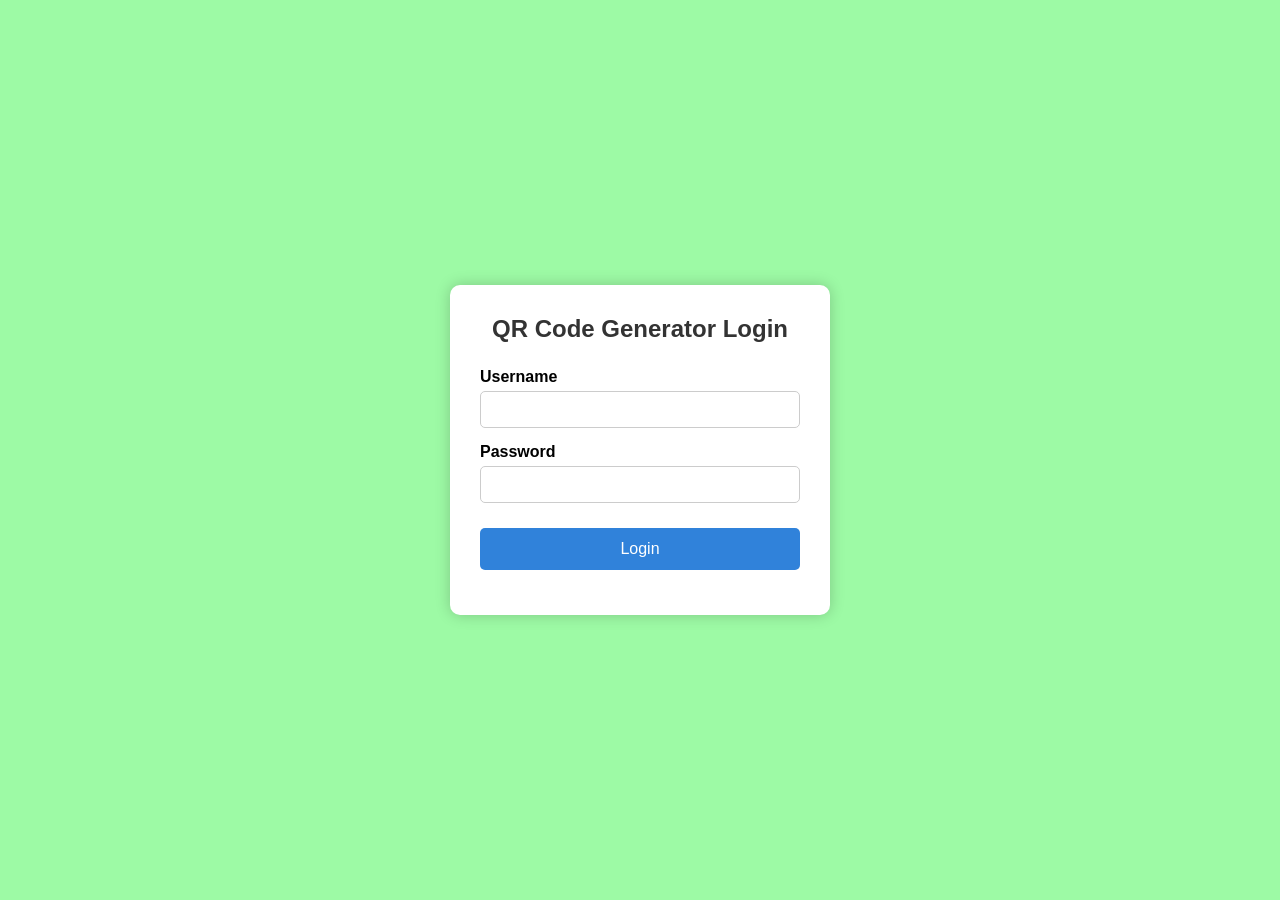
<file: admin.html>
<!DOCTYPE html>
<html lang="en">
<head>
<meta charset="UTF-8">
<meta name="viewport" content="width=device-width, initial-scale=1.0">

<title>
DAPO QR Generator | Administrator Panel 
</title>

<link rel="stylesheet" href="global.css">
<link rel="stylesheet" href="admin.css">
<link rel="stylesheet"
href="https://cdnjs.cloudflare.com/ajax/libs/font-awesome/6.5.2/css/all.min.css">

</head>

<body>

<script>

if(sessionStorage.getItem("loggedIn") !== "true"){
        
    window.location.href="login.html";
        
        }
        
</script>

<div class="mobile-header">

    <button class="menu-toggle" onclick="toggleSidebar()">
        <i class="fa-solid fa-bars"></i>
    </button>

    <h2>DAPO QR Generator</h2>

</div>



<!-- Sidebar -->
<div class="sidebar" id="sidebar">

    <div class="logo">
        <h2>DAPO</h2>
        <p>QR Generator</p>
    </div>
    <ul>

    <li>
        <a href="admin.html" class="active">
        <i class="fa fa-house"></i>
        Admin Home
        </a>
    </li>

    <li>
        <a href="statistics.html">
        <i class="fa fa-chart-line"></i>
        Dashboard
        </a>
    </li>
        
    <li>
        <a href="create-admin.html">
        <i class="fa fa-user-plus"></i>
        Create Admin
        </a>
    </li>

    <li>
        <a href="manage-admin.html">
        <i class="fa fa-users"></i>
        Manage Admins
        </a>
        </li>
        
    <li>
        <a href="change-password.html">
        <i class="fa fa-key"></i>
        Change Password
        </a>
    </li>
        
    <li>
        <a href="forgot-password.html">
        <i class="fa fa-lock"></i>
        Forgot Password
        </a>
    </li>
        
        <li>
        <a href="login-history.html">
        <i class="fa fa-clock"></i>
        Login History
        </a>
        </li>
        
        <li>
        <a href="system-settings.html">
        <i class="fa fa-gear"></i>
        System Settings
        </a>
        </li>
        
        <li>
        <a href="chatbot.html">
        <i class="fa fa-robot"></i>
        AI Chatbot
        </a>
        </li>
        
        <li>
        <a href="records.html">
        <i class="fa fa-table"></i>
        QR Records
        </a>
        </li>
        
        <li>
        <a href="index.html">
        <i class="fa fa-qrcode"></i>
        QR Generator
        </a>
        </li>
        
        <li>

        <a href="#" onclick="logout()">
        <i class="fa fa-right-from-bracket"></i>
        Logout
            
        </a>
            
        </li>

        </ul>

</div>

<!-- Main Content -->
<div class="main">


<div class="topbar">

    <h3>Administrator Dashboard</h3>
    <p>Logged in as <strong>Administrator</strong></p>
        
</div>
<h1>⚙ Administrator Settings</h1>
<div class="welcome-card">

    <h2>Welcome Administrator 👋</h2>
    
    <p>
    Manage QR records, administrator accounts,
    system settings, login history,
    and monitor statistics from one place.
    </p>
    
    </div>
<p class="subtitle">
    Welcome to the DAPO Administration Panel. 
    Use the shortcuts below to manage administrator accounts, 
    view statistics, monitor login history, configure system settings, 
    and access the AI Assistant.
</p>

<!-- Dashboard -->
<h2 style="text-align:center; margin-bottom:20px;">
    Quick Access
</h2>
<div class="dashboard">

    <a href="statistics.html" class="card">
    <i class="fa-solid fa-chart-line"></i>
    <h2>Dashboard</h2>
    <p>View system statistics and reports.</p>
    </a>
    
    <a href="scan-records.html" class="card">
    <i class="fa-solid fa-camera"></i>
    <h2>Scanned QR Records</h2>
    <p>View all scanned QR codes.</p>
    </a>
    
    <a href="create-admin.html" class="card">
    <i class="fa-solid fa-user-plus"></i>
    <h2>Create Admin</h2>
    <p>Add new administrator accounts.</p>
    </a>
    
    <a href="manage-admin.html" class="card">
    <i class="fa-solid fa-users"></i>
    <h2>Manage Admins</h2>
    <p>Edit or remove administrator accounts.</p>
    </a>
    
    <a href="change-password.html" class="card">
    <i class="fa-solid fa-key"></i>
    <h2>Change Password</h2>
    <p>Update your administrator password.</p>
    </a>
    
    <a href="forgot-password.html" class="card">
    <i class="fa-solid fa-lock"></i>
    <h2>Forgot Password</h2>
    <p>Recover your administrator account.</p>
    </a>
    
    <a href="login-history.html" class="card">
    <i class="fa-solid fa-clock"></i>
    <h2>Login History</h2>
    <p>View login records.</p>
    </a>
    
    <a href="system-settings.html" class="card">

        <i class="fa-solid fa-gear"></i>
        <h2>System Settings</h2>
        <p>View system details.</p>
        
    </a>
        
    <a href="chatbot.html" class="card">
        
        <i class="fa-solid fa-robot"></i>
        <h2>AI Chatbot</h2>
        <p>Ask questions and get assistance.</p>
        
    </a>
    
    </div>

</div>


<!-- Profile -->




<!-- Floating AI Chat -->

<a href="chatbot.html" class="chat-button">
    <i class="fa-solid fa-robot"></i>
</a>

 <!-- end of .main -->
<footer class="footer">
    © 2026 DAPO QR Generator System | Administrator Panel
</footer>


<script>
    function logout(){
    
        if(confirm("Are you sure you want to logout?")){
    
            sessionStorage.removeItem("loggedIn");
            window.location.href="login.html";
    
        }
    
    }
    </script>

<script>

function toggleSidebar(){

const sidebar = document.getElementById("sidebar");

sidebar.classList.toggle("show");

if(sidebar.classList.contains("show")){
    document.body.style.overflow = "hidden";
}else{
    document.body.style.overflow = "";
}

}
</script>
<script>

document.querySelectorAll(".sidebar a").forEach(link=>{

link.addEventListener("click",()=>{

    if(window.innerWidth <= 768){

        document.getElementById("sidebar").classList.remove("show");
        document.body.style.overflow = "";

    }

});

});
    
    </script>

<script>
    document.addEventListener("click", function(e){
    
        const sidebar = document.getElementById("sidebar");
        const button = document.querySelector(".menu-toggle");
    
        if(
            window.innerWidth <= 768 &&
            sidebar.classList.contains("show") &&
            !sidebar.contains(e.target) &&
            !button.contains(e.target)
        ){
            sidebar.classList.remove("show");
            document.body.style.overflow = "";
        }
    
    });
    </script>
</body>
</html>
</file>
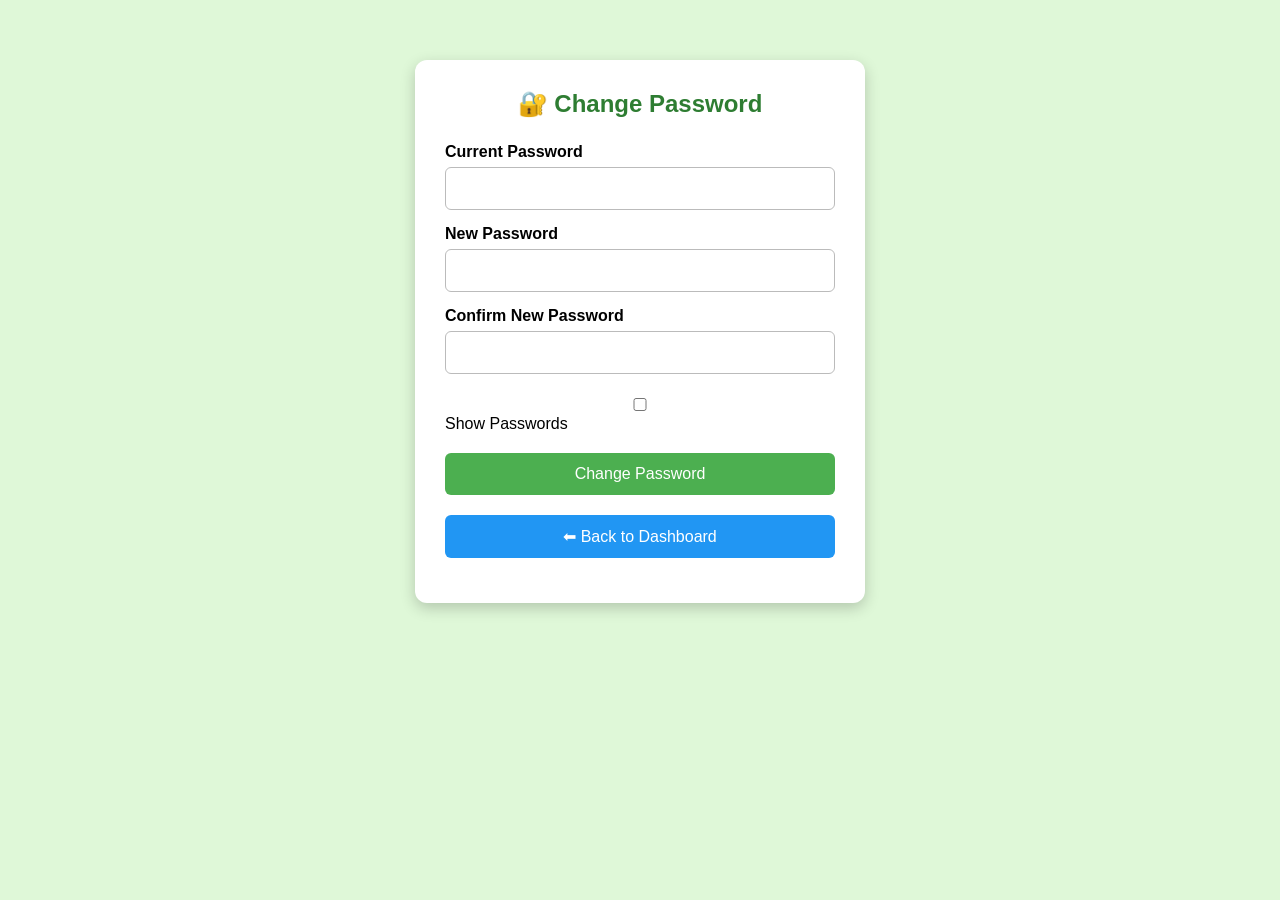
<file: change-password.html>
<!DOCTYPE html>
<html lang="en">
<head>
<meta charset="UTF-8">
<meta name="viewport" content="width=device-width, initial-scale=1.0">

<title>Change Password | DAPO</title>

<style>

*{
    margin:0;
    padding:0;
    box-sizing:border-box;
    font-family:Arial, Helvetica, sans-serif;
}

body{
    background:#dff8d8;
}

.container{
    width:450px;
    margin:60px auto;
    background:white;
    padding:30px;
    border-radius:12px;
    box-shadow:0 5px 15px rgba(0,0,0,.2);
}

h2{
    text-align:center;
    color:#2e7d32;
    margin-bottom:25px;
}

label{
    display:block;
    margin-top:15px;
    font-weight:bold;
}

input{
    width:100%;
    padding:12px;
    margin-top:6px;
    border:1px solid #bbb;
    border-radius:6px;
    font-size:15px;
}

button{
    width:100%;
    margin-top:20px;
    padding:12px;
    border:none;
    border-radius:6px;
    font-size:16px;
    cursor:pointer;
}

.save-btn{
    background:#4CAF50;
    color:white;
}

.save-btn:hover{
    background:#388E3C;
}

.back-btn{
    background:#2196F3;
    color:white;
}

.back-btn:hover{
    background:#1976D2;
}

.message{
    margin-top:15px;
    text-align:center;
    font-weight:bold;
}

.success{
    color:green;
}

.error{
    color:red;
}

.password-strength{
    margin-top:8px;
    font-size:14px;
    font-weight:bold;
}

</style>

</head>

<body>

<div class="container">

<h2>🔐 Change Password</h2>

<label>Current Password</label>
<input type="password" id="currentPassword">

<label>New Password</label>
<input type="password"
id="newPassword"
onkeyup="checkStrength()">

<div id="strength"
class="password-strength"></div>

<label>Confirm New Password</label>
<input type="password" id="confirmPassword">

<br><br>

<input
type="checkbox"
onclick="togglePassword()">

Show Passwords

<button
class="save-btn"
onclick="changePassword()">

Change Password

</button>

<button
class="back-btn"
onclick="window.location.href='admin.html'">

⬅ Back to Dashboard

</button>

<div id="message"
class="message"></div>

</div>

<script>

// Default password if none exists
if(localStorage.getItem("adminPassword")==null){

    localStorage.setItem("adminPassword","admin123");

}

function changePassword(){

let current=document.getElementById("currentPassword").value;

let newPass=document.getElementById("newPassword").value;

let confirm=document.getElementById("confirmPassword").value;

let savedPassword=localStorage.getItem("adminPassword");

let msg=document.getElementById("message");

msg.innerHTML="";
msg.className="message";

if(current!==savedPassword){

    msg.innerHTML="❌ Current password is incorrect.";
    msg.classList.add("error");
    return;

}

if(newPass.length<6){

    msg.innerHTML="❌ Password must be at least 6 characters.";
    msg.classList.add("error");
    return;

}

if(newPass!==confirm){

    msg.innerHTML="❌ Passwords do not match.";
    msg.classList.add("error");
    return;

}

localStorage.setItem("adminPassword",newPass);

msg.innerHTML="✅ Password changed successfully!";
msg.classList.add("success");

document.getElementById("currentPassword").value="";
document.getElementById("newPassword").value="";
document.getElementById("confirmPassword").value="";
document.getElementById("strength").innerHTML="";

}

function togglePassword(){

let fields=document.querySelectorAll("input[type=password], input[type=text]");

let current=document.getElementById("currentPassword");
let newPass=document.getElementById("newPassword");
let confirm=document.getElementById("confirmPassword");

if(current.type==="password"){

current.type="text";
newPass.type="text";
confirm.type="text";

}else{

current.type="password";
newPass.type="password";
confirm.type="password";

}

}

function checkStrength(){

let password=document.getElementById("newPassword").value;

let strength=document.getElementById("strength");

if(password.length==0){

strength.innerHTML="";
return;

}

if(password.length<6){

strength.innerHTML="🔴 Weak Password";

strength.style.color="red";

}
else if(password.length<10){

strength.innerHTML="🟡 Medium Password";

strength.style.color="orange";

}
else{

strength.innerHTML="🟢 Strong Password";

strength.style.color="green";

}

}
<center>

<button onclick="window.location.href='admin.html'">
⬅ Back to Admin Dashboard
</button>

</center>
</script>

</body>
</html>
</file>
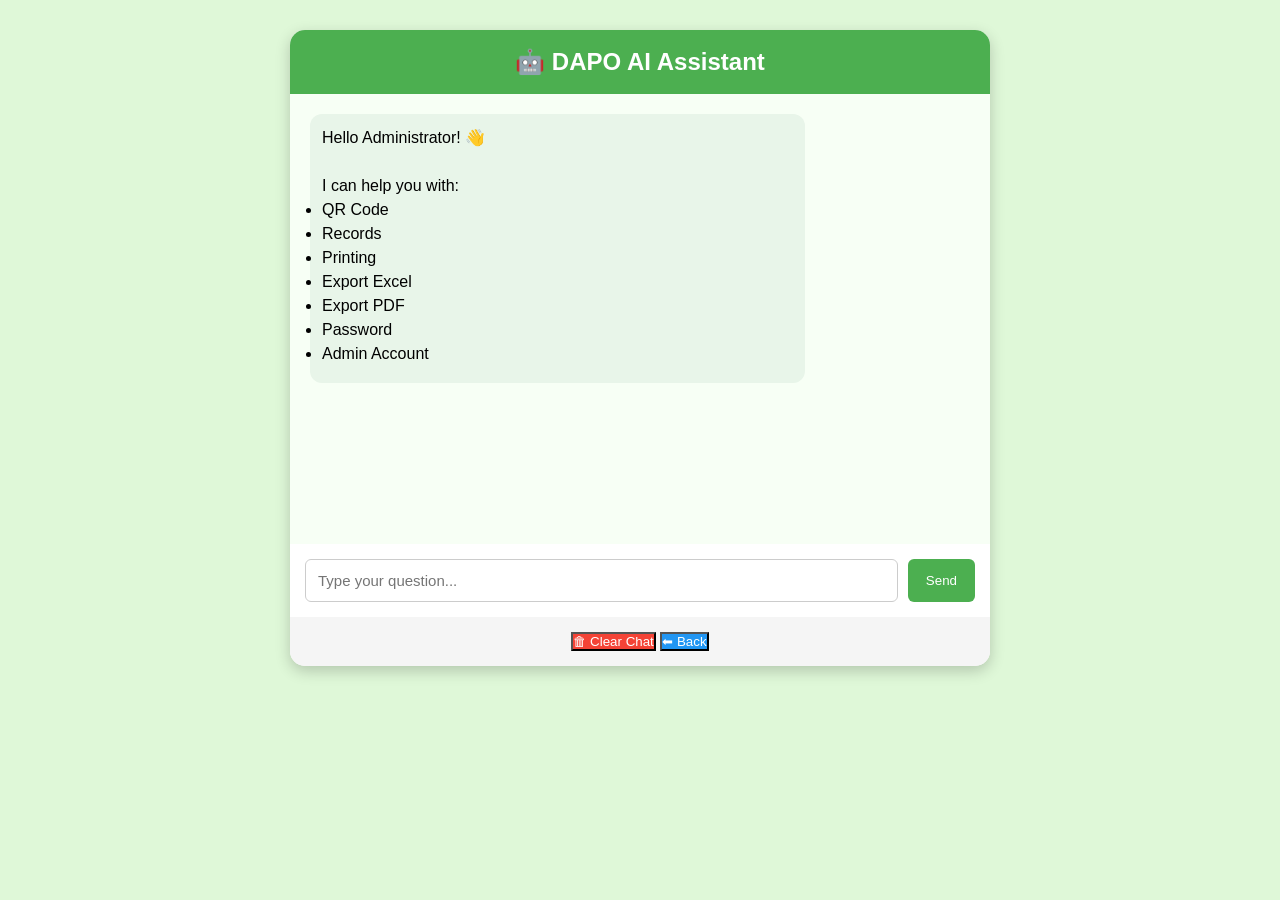
<file: chatbot.html>
<!DOCTYPE html>
<html lang="en">
<head>
<meta charset="UTF-8">
<meta name="viewport" content="width=device-width, initial-scale=1.0">

<title>DAPO AI Chatbot</title>

<style>

*{
    margin:0;
    padding:0;
    box-sizing:border-box;
    font-family:Arial, Helvetica, sans-serif;
}

body{
    background:#dff8d8;
}

.container{
    width:700px;
    margin:30px auto;
    background:white;
    border-radius:15px;
    box-shadow:0 5px 15px rgba(0,0,0,.2);
    overflow:hidden;
}

.header{
    background:#4CAF50;
    color:white;
    text-align:center;
    padding:18px;
    font-size:24px;
    font-weight:bold;
}

.chat-area{
    height:450px;
    overflow-y:auto;
    padding:20px;
    background:#f7fff5;
}

.bot,
.user{

    max-width:75%;
    padding:12px;
    border-radius:12px;
    margin-bottom:15px;
    line-height:1.5;

}

.bot{
    background:#e8f5e9;
}

.user{
    background:#4CAF50;
    color:white;
    margin-left:auto;
}

.time{
    font-size:11px;
    margin-top:5px;
    opacity:.7;
}

.footer{
    display:flex;
    padding:15px;
    background:#ffffff;
}

.footer input{
    flex:1;
    padding:12px;
    border:1px solid #ccc;
    border-radius:6px;
    font-size:15px;
}

.footer button{
    margin-left:10px;
    padding:12px 18px;
    border:none;
    border-radius:6px;
    cursor:pointer;
}

.send{
    background:#4CAF50;
    color:white;
}

.send:hover{
    background:#388E3C;
}

.clear{
    background:#f44336;
    color:white;
}

.clear:hover{
    background:#d32f2f;
}

.back{
    background:#2196F3;
    color:white;
}

.back:hover{
    background:#1565C0;
}

.buttons{
    text-align:center;
    padding:15px;
    background:#f5f5f5;
}

</style>

</head>

<body>

<div class="container">

<div class="header">

🤖 DAPO AI Assistant

</div>

<div class="chat-area" id="chatArea">

<div class="bot">

Hello Administrator! 👋<br><br>

I can help you with:

<ul>
<li>QR Code</li>
<li>Records</li>
<li>Printing</li>
<li>Export Excel</li>
<li>Export PDF</li>
<li>Password</li>
<li>Admin Account</li>
</ul>

<div class="time" id="welcomeTime"></div>

</div>

</div>

<div class="footer">

<input
type="text"
id="userInput"
placeholder="Type your question..."
onkeypress="if(event.key==='Enter')sendMessage()">

<button class="send"
onclick="sendMessage()">

Send

</button>

</div>

<div class="buttons">

<button class="clear"
onclick="clearChat()">

🗑 Clear Chat

</button>

<button class="back"
onclick="window.location.href='admin.html'">

⬅ Back

</button>

</div>

</div>

<script>

document.getElementById("welcomeTime").innerHTML=
new Date().toLocaleTimeString();

function sendMessage(){

let input=document.getElementById("userInput");

let message=input.value.trim();

if(message=="") return;

let chat=document.getElementById("chatArea");

chat.innerHTML+=`
<div class="user">
${message}
<div class="time">${new Date().toLocaleTimeString()}</div>
</div>
`;

let reply="";

let text=message.toLowerCase();

if(text.includes("qr")){

reply="To generate a QR Code, fill in the form and click Generate QR Code.";

}

else if(text.includes("record")){

reply="You can view all QR records from the Records page.";

}

else if(text.includes("delete")){

reply="Click the Delete button beside a record or use Clear All Records.";

}

else if(text.includes("excel")){

reply="Use the Export Excel button on the Records page.";

}

else if(text.includes("pdf")){

reply="Use the Export PDF button on the Records page.";

}

else if(text.includes("print")){

reply="Use the Print button to print the QR records.";

}

else if(text.includes("password")){

reply="Go to Change Password in the Admin Settings.";

}

else if(text.includes("admin")){

reply="Create or manage administrators through the Admin Settings.";

}

else if(text.includes("hello") || text.includes("hi")){

reply="Hello Admin! 😊 How can I help you today?";

}

else{

reply="Sorry, I don't understand your question. Please try asking about QR Codes, Records, Passwords, Printing, Excel, or PDF.";

}

setTimeout(function(){

chat.innerHTML+=`
<div class="bot">
${reply}
<div class="time">${new Date().toLocaleTimeString()}</div>
</div>
`;

chat.scrollTop=chat.scrollHeight;

},500);

input.value="";

chat.scrollTop=chat.scrollHeight;

}

function clearChat(){

if(confirm("Clear the conversation?")){

document.getElementById("chatArea").innerHTML="";

}
<center>

<button onclick="window.location.href='admin.html'">
⬅ Back to Admin Dashboard
</button>

</center>
}

</script>

</body>
</html>
</file>
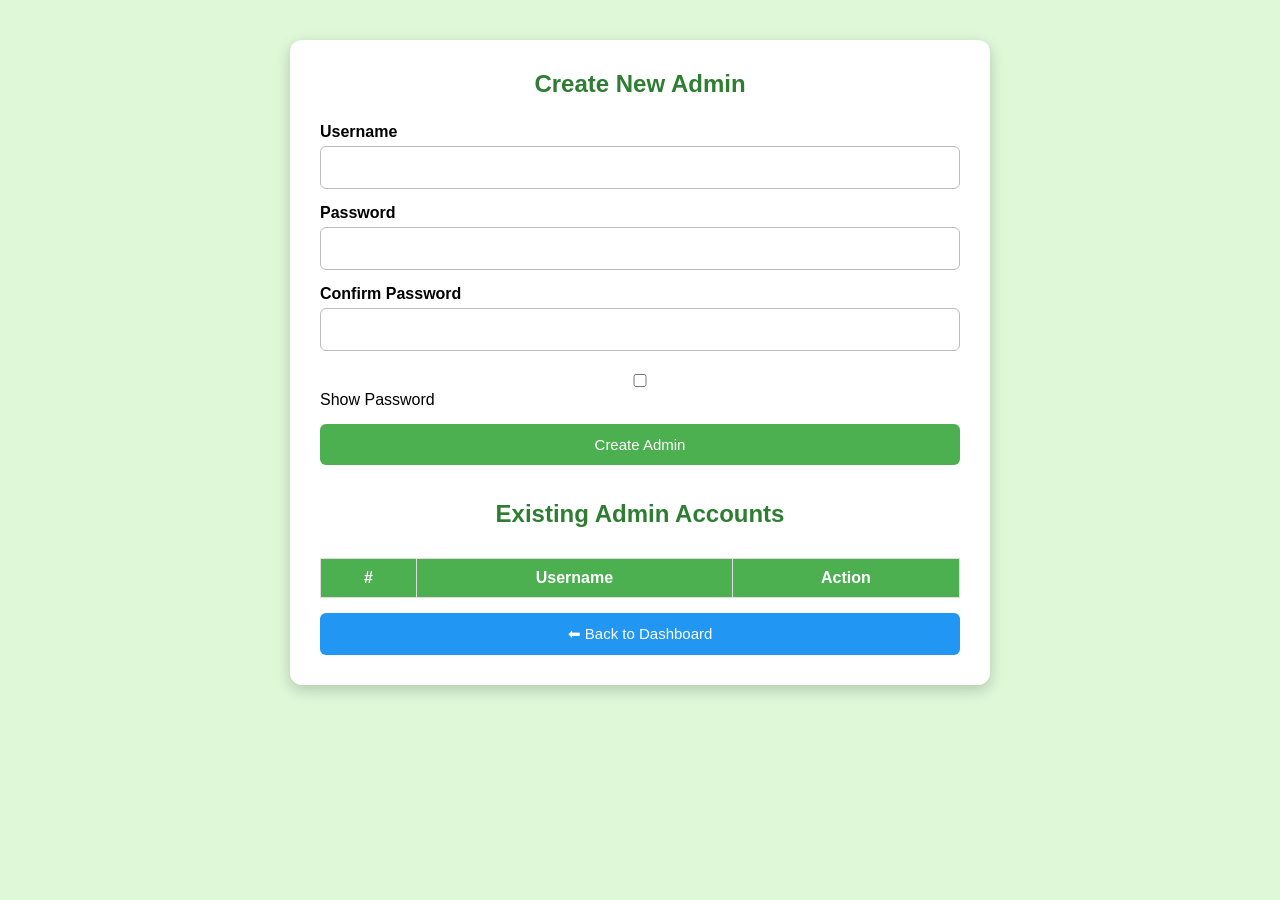
<file: create-admin.html>
<!DOCTYPE html>
<html lang="en">
<head>
<meta charset="UTF-8">
<meta name="viewport" content="width=device-width, initial-scale=1.0">

<title>Create Admin | DAPO</title>

<style>

*{
    margin:0;
    padding:0;
    box-sizing:border-box;
    font-family:Arial, Helvetica, sans-serif;
}

body{
    background:#dff8d8;
}

.container{
    width:700px;
    margin:40px auto;
    background:white;
    padding:30px;
    border-radius:12px;
    box-shadow:0 5px 15px rgba(0,0,0,.2);
}

h2{
    text-align:center;
    color:#2e7d32;
    margin-bottom:25px;
}

label{
    display:block;
    margin-top:15px;
    font-weight:bold;
}

input{
    width:100%;
    padding:12px;
    margin-top:5px;
    border:1px solid #bbb;
    border-radius:6px;
    font-size:15px;
}

button{
    padding:12px;
    border:none;
    border-radius:6px;
    cursor:pointer;
    font-size:15px;
    margin-top:15px;
}

.create-btn{
    width:100%;
    background:#4CAF50;
    color:white;
}

.create-btn:hover{
    background:#388E3C;
}

.back-btn{
    width:100%;
    background:#2196F3;
    color:white;
}

.back-btn:hover{
    background:#1565C0;
}

table{
    width:100%;
    border-collapse:collapse;
    margin-top:30px;
}

table th{
    background:#4CAF50;
    color:white;
}

table th,
table td{
    border:1px solid #ddd;
    padding:10px;
    text-align:center;
}

.delete-btn{
    background:#f44336;
    color:white;
    padding:8px 12px;
}

.delete-btn:hover{
    background:#d32f2f;
}

.success{
    color:green;
    text-align:center;
    margin-top:15px;
    font-weight:bold;
}

.error{
    color:red;
    text-align:center;
    margin-top:15px;
    font-weight:bold;
}

</style>

</head>

<body>

<div class="container">

<h2>Create New Admin</h2>

<label>Username</label>
<input type="text" id="username">

<label>Password</label>
<input type="password" id="password">

<label>Confirm Password</label>
<input type="password" id="confirmPassword">

<br><br>

<input type="checkbox" onclick="togglePassword()">
Show Password

<button class="create-btn" onclick="createAdmin()">
Create Admin
</button>

<div id="message"></div>

<h2 style="margin-top:35px;">Existing Admin Accounts</h2>

<table>

<thead>

<tr>
<th>#</th>
<th>Username</th>
<th>Action</th>
</tr>

</thead>

<tbody id="adminTable">

</tbody>

</table>

<button
class="back-btn"
onclick="window.location.href='admin.html'">

⬅ Back to Dashboard

</button>

</div>

<script>

// Create default admin
if(localStorage.getItem("admins")==null){

let admins=[
{
username:"admin",
password:"admin123"
}
];

localStorage.setItem("admins",JSON.stringify(admins));

}

loadAdmins();

function createAdmin(){

let username=document.getElementById("username").value.trim();

let password=document.getElementById("password").value;

let confirm=document.getElementById("confirmPassword").value;

let message=document.getElementById("message");

message.innerHTML="";

let admins=JSON.parse(localStorage.getItem("admins"));

if(username=="" || password=="" || confirm==""){

message.innerHTML="<p class='error'>Please complete all fields.</p>";

return;

}

if(password.length<6){

message.innerHTML="<p class='error'>Password must be at least 6 characters.</p>";

return;

}

if(password!=confirm){

message.innerHTML="<p class='error'>Passwords do not match.</p>";

return;

}

let exists=admins.find(a=>a.username.toLowerCase()==username.toLowerCase());

if(exists){

message.innerHTML="<p class='error'>Username already exists.</p>";

return;

}

admins.push({

username:username,

password:password

});

localStorage.setItem("admins",JSON.stringify(admins));

message.innerHTML="<p class='success'>Admin created successfully!</p>";

document.getElementById("username").value="";
document.getElementById("password").value="";
document.getElementById("confirmPassword").value="";

loadAdmins();

}

function loadAdmins(){

let admins=JSON.parse(localStorage.getItem("admins"));

let table=document.getElementById("adminTable");

table.innerHTML="";

admins.forEach(function(admin,index){

table.innerHTML+=`

<tr>

<td>${index+1}</td>

<td>${admin.username}</td>

<td>

${admin.username=="admin"
?
"<b>Main Admin</b>"
:
`<button class="delete-btn" onclick="deleteAdmin(${index})">Delete</button>`
}

</td>

</tr>

`;

});

}

function deleteAdmin(index){

let admins=JSON.parse(localStorage.getItem("admins"));

if(confirm("Delete this admin account?")){

admins.splice(index,1);

localStorage.setItem("admins",JSON.stringify(admins));

loadAdmins();

}

}

function togglePassword(){

let fields=document.querySelectorAll("input[type=password]");

fields.forEach(function(field){

field.type=field.type=="password"?"text":"password";

});
<center>

<button onclick="window.location.href='admin.html'">
⬅ Back to Admin Dashboard
</button>

</center>
}

</script>

</body>
</html>
</file>
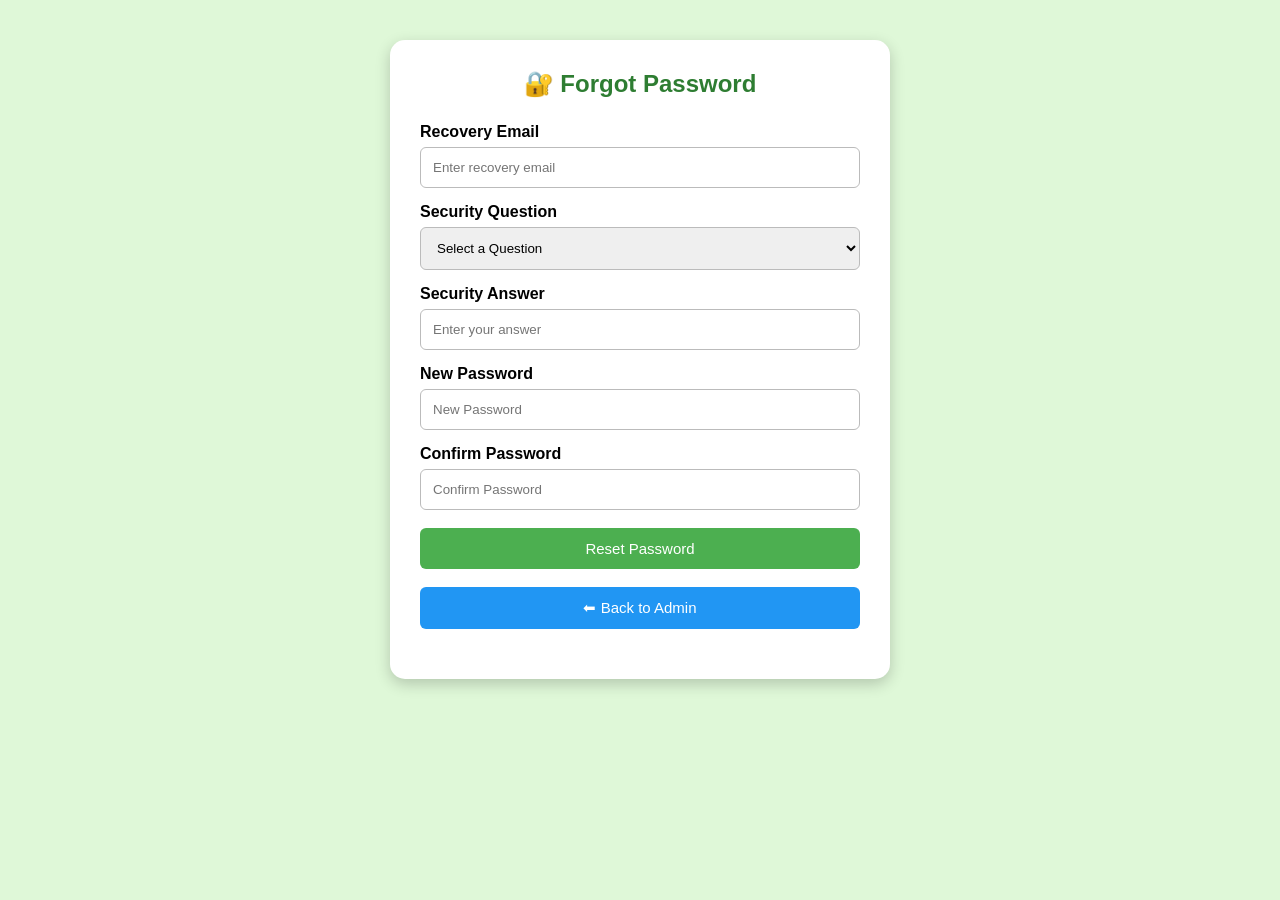
<file: forgot.password.html>
<!DOCTYPE html>
<html lang="en">
<head>
<meta charset="UTF-8">
<meta name="viewport" content="width=device-width, initial-scale=1.0">

<title>Forgot Password | DAPO QR Generator</title>

<style>

*{
    margin:0;
    padding:0;
    box-sizing:border-box;
    font-family:Arial, Helvetica, sans-serif;
}

body{
    background:#dff8d8;
}

.container{
    width:500px;
    margin:40px auto;
    background:white;
    padding:30px;
    border-radius:15px;
    box-shadow:0 5px 15px rgba(0,0,0,.2);
}

h2{
    text-align:center;
    color:#2e7d32;
    margin-bottom:25px;
}

label{
    display:block;
    margin-top:15px;
    font-weight:bold;
}

input,
select{
    width:100%;
    padding:12px;
    margin-top:6px;
    border:1px solid #bbb;
    border-radius:6px;
}

button{
    width:100%;
    padding:12px;
    margin-top:18px;
    border:none;
    border-radius:6px;
    cursor:pointer;
    font-size:15px;
}

.reset-btn{
    background:#4CAF50;
    color:white;
}

.reset-btn:hover{
    background:#388E3C;
}

.back-btn{
    background:#2196F3;
    color:white;
}

.back-btn:hover{
    background:#1565C0;
}

.message{
    margin-top:20px;
    text-align:center;
    font-weight:bold;
}

.success{
    color:green;
}

.error{
    color:red;
}

</style>

</head>

<body>

<div class="container">

<h2>🔐 Forgot Password</h2>

<label>Recovery Email</label>

<input
type="email"
id="email"
placeholder="Enter recovery email">

<label>Security Question</label>

<select id="question">

<option value="">Select a Question</option>

<option>What is your favorite color?</option>

<option>What is your first pet's name?</option>

<option>What city were you born in?</option>

<option>What is your favorite food?</option>

</select>

<label>Security Answer</label>

<input
type="text"
id="answer"
placeholder="Enter your answer">

<label>New Password</label>

<input
type="password"
id="newPassword"
placeholder="New Password">

<label>Confirm Password</label>

<input
type="password"
id="confirmPassword"
placeholder="Confirm Password">

<button
class="reset-btn"
onclick="resetPassword()">

Reset Password

</button>

<button
class="back-btn"
onclick="window.location.href='admin.html'">

⬅ Back to Admin

</button>

<div
id="message"
class="message"></div>

</div>

<script>

// Demo recovery information
if(localStorage.getItem("recoveryEmail")==null){

localStorage.setItem("recoveryEmail","admin@gmail.com");

localStorage.setItem("securityQuestion","What is your favorite color?");

localStorage.setItem("securityAnswer","green");

}

if(localStorage.getItem("adminPassword")==null){

localStorage.setItem("adminPassword","admin123");

}

function resetPassword(){

let email=document.getElementById("email").value.trim();

let question=document.getElementById("question").value;

let answer=document.getElementById("answer").value.trim();

let newPassword=document.getElementById("newPassword").value;

let confirmPassword=document.getElementById("confirmPassword").value;

let message=document.getElementById("message");

message.innerHTML="";
message.className="message";

let savedEmail=localStorage.getItem("recoveryEmail");

let savedQuestion=localStorage.getItem("securityQuestion");

let savedAnswer=localStorage.getItem("securityAnswer");

if(email!=savedEmail){

message.innerHTML="❌ Recovery email is incorrect.";

message.classList.add("error");

return;

}

if(question!=savedQuestion){

message.innerHTML="❌ Incorrect security question.";

message.classList.add("error");

return;

}

if(answer.toLowerCase()!=savedAnswer.toLowerCase()){

message.innerHTML="❌ Incorrect security answer.";

message.classList.add("error");

return;

}

if(newPassword.length<6){

message.innerHTML="❌ Password must be at least 6 characters.";

message.classList.add("error");

return;

}

if(newPassword!=confirmPassword){

message.innerHTML="❌ Passwords do not match.";

message.classList.add("error");

return;

}

localStorage.setItem("adminPassword",newPassword);

message.innerHTML="✅ Password has been reset successfully!";

message.classList.add("success");

setTimeout(function(){

window.location.href="login.html";

},2000);

<center>

<button onclick="window.location.href='admin.html'">
⬅ Back to Admin Dashboard
</button>

</center>
}

</script>

</body>
</html>
</file>
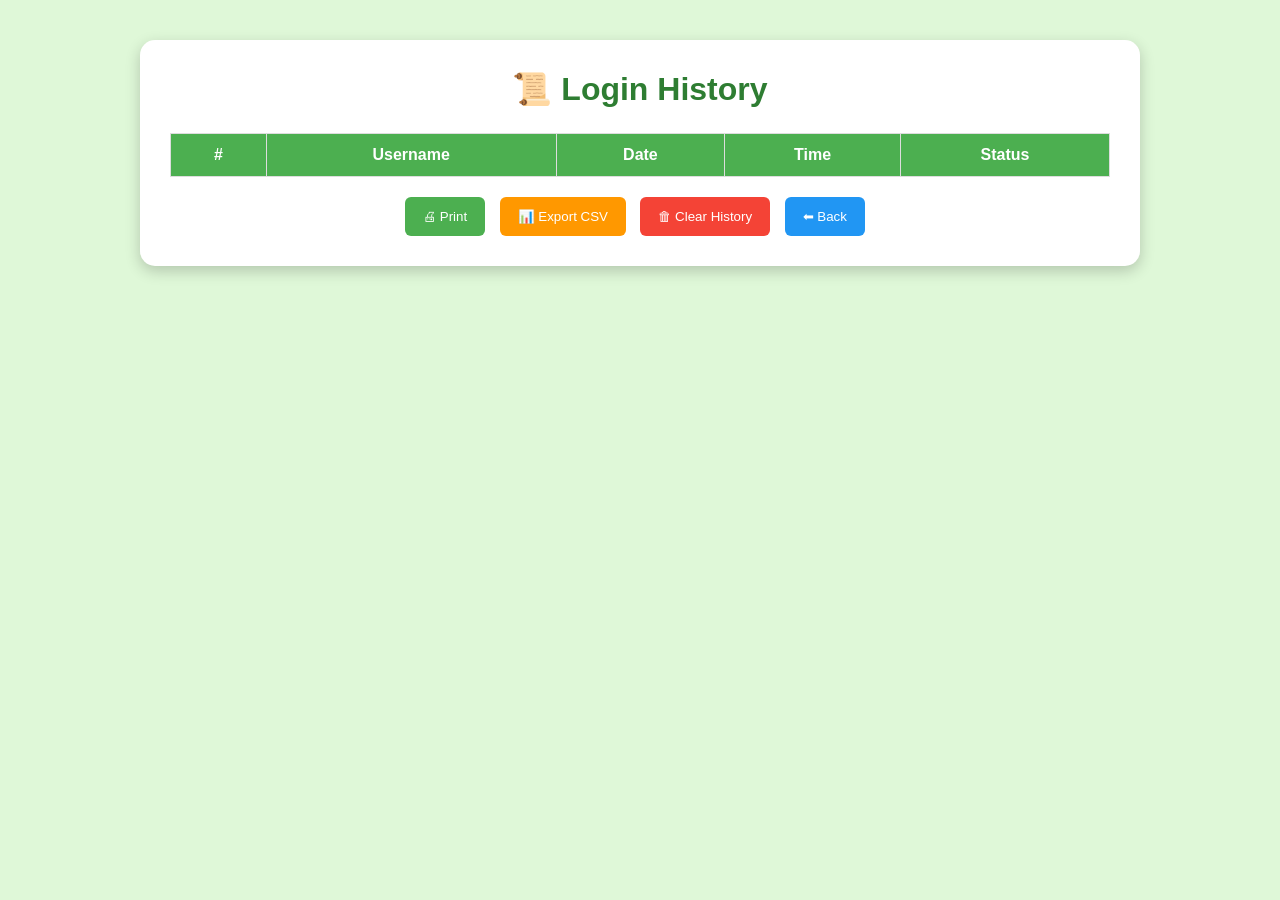
<file: login-history.html>
<!DOCTYPE html>
<html lang="en">
<head>
<meta charset="UTF-8">
<meta name="viewport" content="width=device-width, initial-scale=1.0">

<title>Login History | DAPO QR Generator</title>

<style>

*{
    margin:0;
    padding:0;
    box-sizing:border-box;
    font-family:Arial, Helvetica, sans-serif;
}

body{
    background:#dff8d8;
}

.container{
    width:1000px;
    margin:40px auto;
    background:white;
    padding:30px;
    border-radius:15px;
    box-shadow:0 5px 15px rgba(0,0,0,.2);
}

h1{
    text-align:center;
    color:#2e7d32;
    margin-bottom:25px;
}

table{
    width:100%;
    border-collapse:collapse;
}

th,td{
    border:1px solid #ddd;
    padding:12px;
    text-align:center;
}

th{
    background:#4CAF50;
    color:white;
}

tr:nth-child(even){
    background:#f7fff5;
}

button{
    padding:12px 18px;
    border:none;
    border-radius:6px;
    cursor:pointer;
    margin-top:20px;
    margin-right:10px;
}

.back{
    background:#2196F3;
    color:white;
}

.clear{
    background:#f44336;
    color:white;
}

.print{
    background:#4CAF50;
    color:white;
}

.export{
    background:#ff9800;
    color:white;
}

.actions{
    text-align:center;
}

</style>

</head>

<body>

<div class="container">

<h1>📜 Login History</h1>

<table>

<thead>

<tr>

<th>#</th>
<th>Username</th>
<th>Date</th>
<th>Time</th>
<th>Status</th>

</tr>

</thead>

<tbody id="historyTable">

</tbody>

</table>

<div class="actions">

<button class="print"
onclick="window.print()">

🖨 Print

</button>

<button class="export"
onclick="exportCSV()">

📊 Export CSV

</button>

<button class="clear"
onclick="clearHistory()">

🗑 Clear History

</button>

<button class="back"
onclick="window.location.href='admin.html'">

⬅ Back

</button>

</div>

</div>

<script>

function loadHistory(){

let history=JSON.parse(localStorage.getItem("loginHistory"))||[];

let table=document.getElementById("historyTable");

table.innerHTML="";

if(history.length===0){

table.innerHTML=`
<tr>
<td colspan="5">
No login history found.
</td>
</tr>
`;

return;

}

history.forEach((item,index)=>{

table.innerHTML+=`

<tr>

<td>${index+1}</td>

<td>${item.username}</td>

<td>${item.date}</td>

<td>${item.time}</td>

<td>${item.status}</td>

</tr>

`;

});

}

function clearHistory(){

if(confirm("Delete all login history?")){

localStorage.removeItem("loginHistory");

loadHistory();

}

}

function exportCSV(){

let history=JSON.parse(localStorage.getItem("loginHistory"))||[];

let csv="No,Username,Date,Time,Status\n";

history.forEach((item,index)=>{

csv+=`${index+1},${item.username},${item.date},${item.time},${item.status}\n`;

});

let blob=new Blob([csv],{type:"text/csv"});

let url=URL.createObjectURL(blob);

let a=document.createElement("a");

a.href=url;

a.download="Login_History.csv";

a.click();

URL.revokeObjectURL(url);

<center>

<button onclick="window.location.href='admin.html'">
⬅ Back to Admin Dashboard
</button>

</center>
}

loadHistory();

</script>

</body>
</html>
</file>
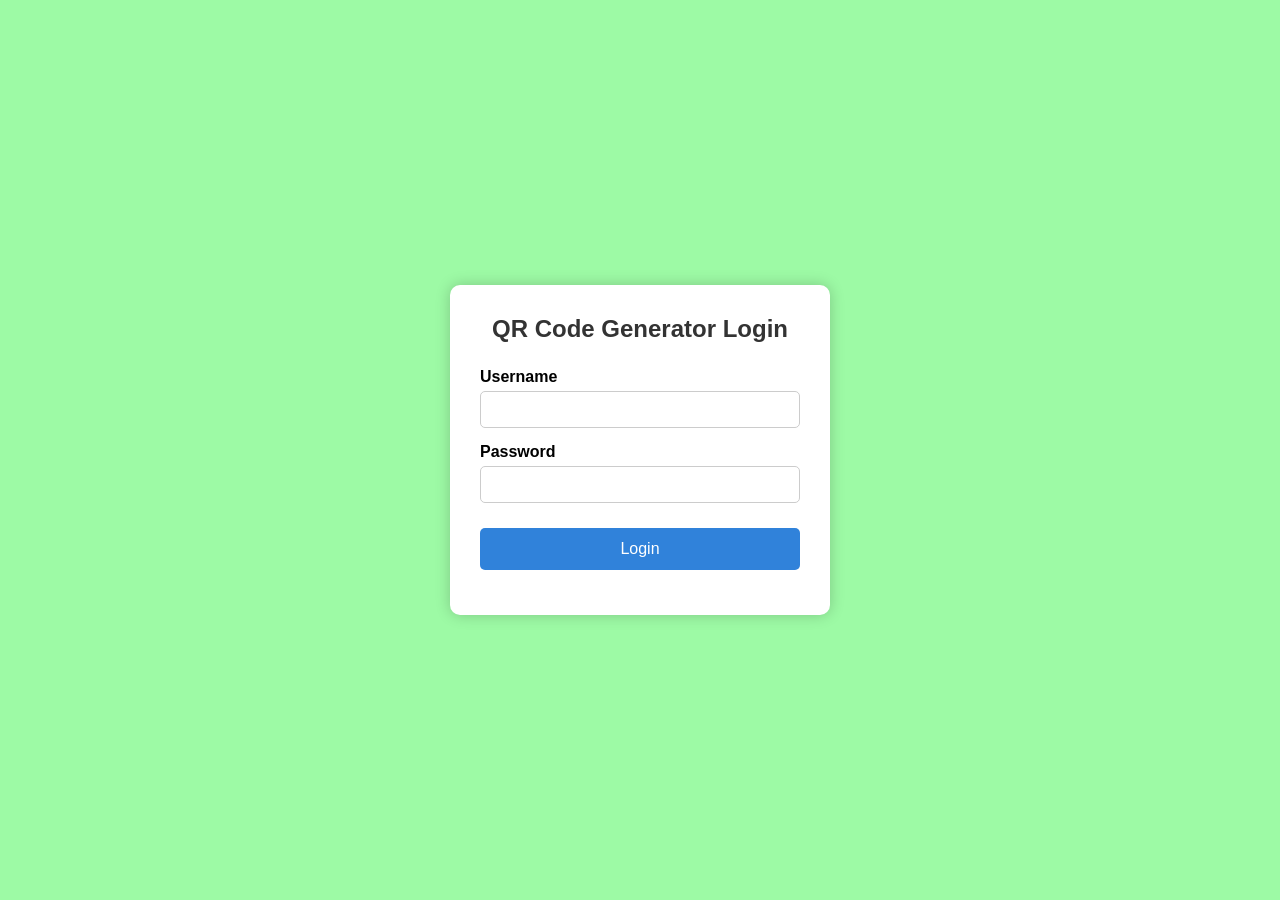
<file: login.html>
<!DOCTYPE html>
<html lang="en">
<head>
<meta charset="UTF-8">
<meta name="viewport" content="width=device-width, initial-scale=1.0">

<title>QR Code System Login</title>

<style>

*{
    margin:0;
    padding:0;
    box-sizing:border-box;
    font-family:Arial, Helvetica, sans-serif;
}

body{

    background:#9dfaa5;
    display:flex;
    justify-content:center;
    align-items:center;
    height:100vh;

}

.login-box{

    width:380px;
    background:white;
    padding:30px;
    border-radius:10px;
    box-shadow:0 0 15px rgba(0,0,0,.2);

}

h2{

    text-align:center;
    margin-bottom:25px;
    color:#333;

}

label{

    display:block;
    margin-top:15px;
    font-weight:bold;

}

input{

    width:100%;
    padding:10px;
    margin-top:5px;
    border:1px solid #ccc;
    border-radius:5px;

}

button{

    width:100%;
    margin-top:25px;
    padding:12px;
    border:none;
    border-radius:5px;
    background:#3082da;
    color:white;
    font-size:16px;
    cursor:pointer;

}

button:hover{

    background:#005dc0;

}

.error{

    color:red;
    text-align:center;
    margin-top:15px;

}

</style>

</head>

<body>

<div class="login-box">

<h2>QR Code Generator Login</h2>

<label>Username</label>
<input type="text" id="username">

<label>Password</label>
<input type="password" id="password">

<button onclick="login()">
Login
</button>

<p class="error" id="error"></p>

</div>

<script>

function login(){

    const username=document.getElementById("username").value;
    const password=document.getElementById("password").value;

    const adminUser="admin";
    const adminPass="admin1234";

    if(username===adminUser && password===adminPass){

        sessionStorage.setItem("loggedIn","true");

        window.location.href="index.html";

    }else{

        document.getElementById("error").innerHTML="Invalid Username or Password";

    }

}

</script>

</body>
</html>
</file>
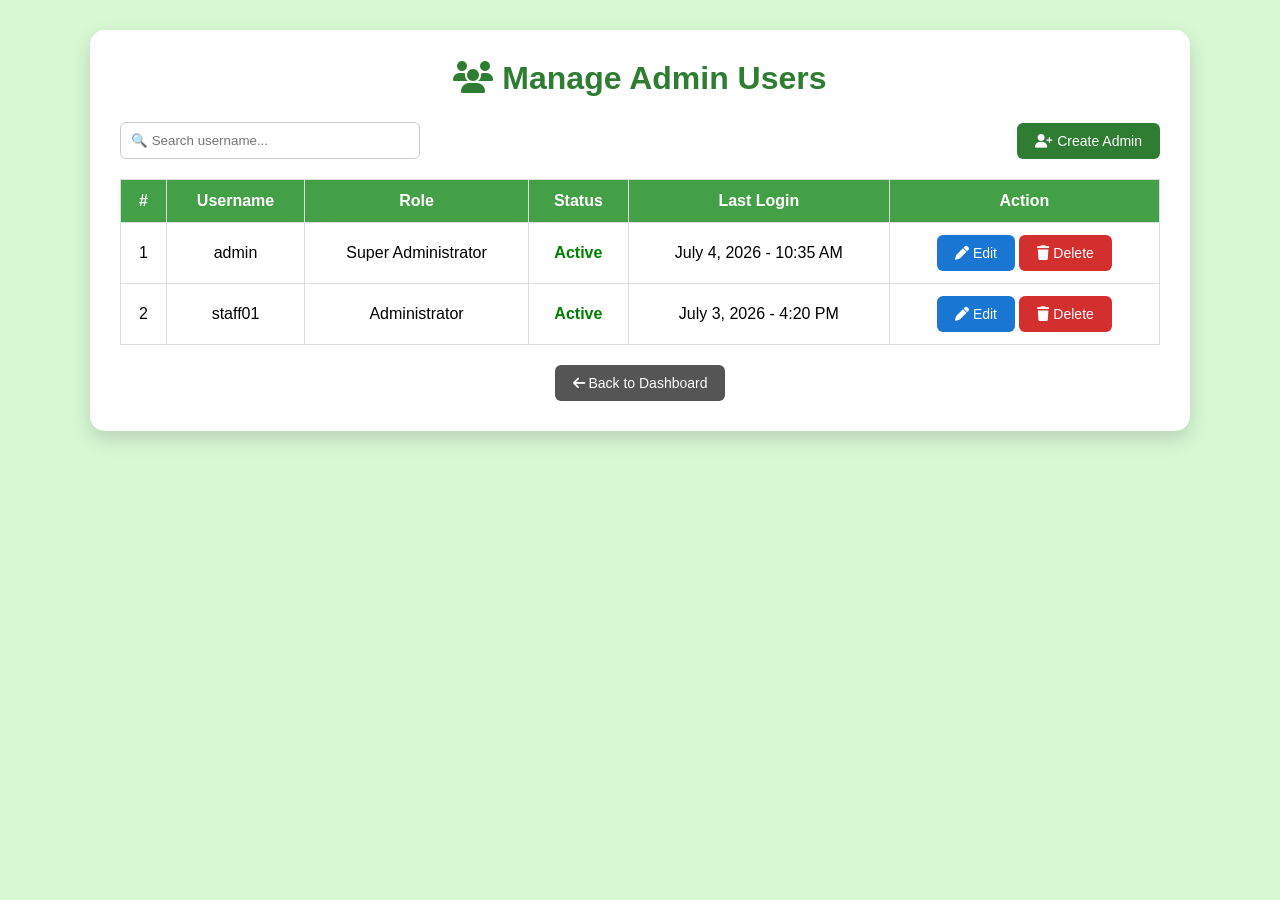
<file: manage-admin.html>
<!DOCTYPE html>
<html lang="en">
<head>
<meta charset="UTF-8">
<meta name="viewport" content="width=device-width, initial-scale=1.0">

<title>Manage Admins | DAPO QR Generator</title>

<link rel="stylesheet"
href="https://cdnjs.cloudflare.com/ajax/libs/font-awesome/6.5.2/css/all.min.css">

<style>

*{
    margin:0;
    padding:0;
    box-sizing:border-box;
    font-family:Arial, Helvetica, sans-serif;
}

body{
    background:#d8f8d4;
    padding:30px;
}

.container{
    max-width:1100px;
    margin:auto;
    background:white;
    padding:30px;
    border-radius:15px;
    box-shadow:0 8px 20px rgba(0,0,0,.15);
}

h1{
    text-align:center;
    color:#2e7d32;
    margin-bottom:25px;
}

.toolbar{
    display:flex;
    justify-content:space-between;
    align-items:center;
    margin-bottom:20px;
    flex-wrap:wrap;
    gap:10px;
}

.toolbar input{
    width:300px;
    padding:10px;
    border:1px solid #ccc;
    border-radius:6px;
}

button{
    padding:10px 18px;
    border:none;
    border-radius:6px;
    cursor:pointer;
    color:white;
    font-size:14px;
}

.add-btn{
    background:#2e7d32;
}

.edit-btn{
    background:#1976d2;
}

.delete-btn{
    background:#d32f2f;
}

.back-btn{
    background:#555;
    margin-top:20px;
}

button:hover{
    opacity:.9;
}

table{
    width:100%;
    border-collapse:collapse;
}

table th,
table td{
    border:1px solid #ddd;
    padding:12px;
    text-align:center;
}

table th{
    background:#43a047;
    color:white;
}

.status-active{
    color:green;
    font-weight:bold;
}

.status-inactive{
    color:red;
    font-weight:bold;
}

</style>

</head>
<body>

<div class="container">

<h1><i class="fa-solid fa-users"></i> Manage Admin Users</h1>

<div class="toolbar">

<input
type="text"
id="searchAdmin"
placeholder="🔍 Search username..."
onkeyup="searchAdmin()">

<button class="add-btn"
onclick="window.location.href='create-admin.html'">
<i class="fa fa-user-plus"></i>
Create Admin
</button>

</div>

<table id="adminTable">

<thead>

<tr>

<th>#</th>
<th>Username</th>
<th>Role</th>
<th>Status</th>
<th>Last Login</th>
<th>Action</th>

</tr>

</thead>

<tbody>

<tr>

<td>1</td>
<td>admin</td>
<td>Super Administrator</td>
<td class="status-active">Active</td>
<td>July 4, 2026 - 10:35 AM</td>

<td>

<button class="edit-btn">
<i class="fa fa-pen"></i>
Edit
</button>

<button class="delete-btn"
onclick="deleteAdmin(this)">
<i class="fa fa-trash"></i>
Delete
</button>

</td>

</tr>

<tr>

<td>2</td>
<td>staff01</td>
<td>Administrator</td>
<td class="status-active">Active</td>
<td>July 3, 2026 - 4:20 PM</td>

<td>

<button class="edit-btn">
<i class="fa fa-pen"></i>
Edit
</button>

<button class="delete-btn"
onclick="deleteAdmin(this)">
<i class="fa fa-trash"></i>
Delete
</button>

</td>

</tr>

</tbody>

</table>

<center>

<button class="back-btn"
onclick="window.location.href='admin.html'">

<i class="fa fa-arrow-left"></i>

Back to Dashboard

</button>

</center>

</div>

<script>

function deleteAdmin(button){

if(confirm("Are you sure you want to delete this administrator?")){

button.parentElement.parentElement.remove();

}

}

function searchAdmin(){

let input=document.getElementById("searchAdmin").value.toLowerCase();

let table=document.getElementById("adminTable");

let tr=table.getElementsByTagName("tr");

for(let i=1;i<tr.length;i++){

let td=tr[i].getElementsByTagName("td")[1];

if(td){

let txt=td.textContent.toLowerCase();

tr[i].style.display=
txt.indexOf(input)>-1 ? "" : "none";

}

}

}

</script>

</body>
</html>
</file>
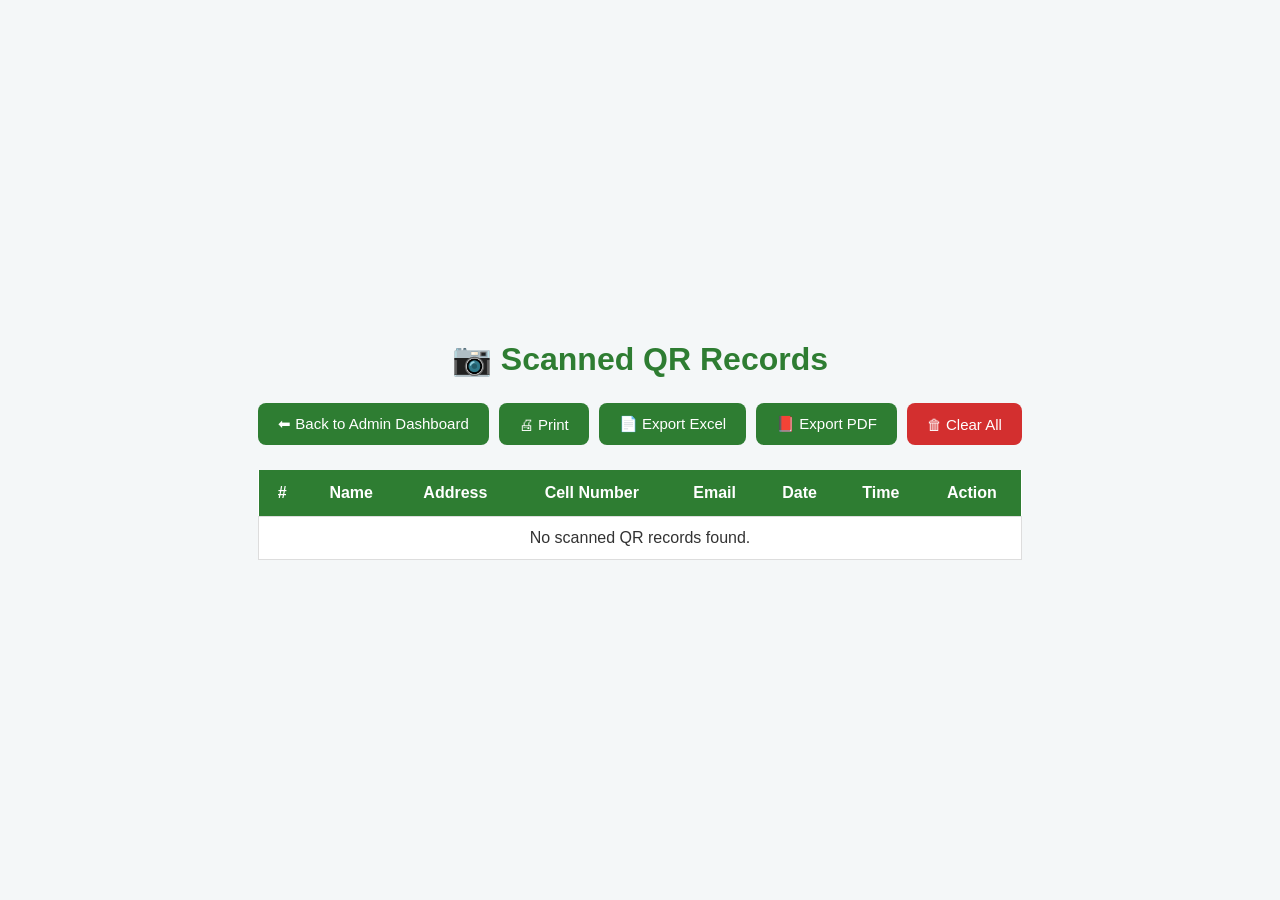
<file: scan-records.html>
<!DOCTYPE html>
<html lang="en">

<head>

<meta charset="UTF-8">
<meta name="viewport" content="width=device-width, initial-scale=1.0">

<title>Scanned QR Records</title>

<link rel="stylesheet" href="global.css">
<link rel="stylesheet" href="records.css">

<style>

body{
    font-family:Arial,Helvetica,sans-serif;
    background:#f4f7f8;
}

.main{
    max-width:1300px;
    margin:auto;
    padding:30px;
}

h1{
    text-align:center;
    color:#2e7d32;
    margin-bottom:25px;
}

.actions{
    display:flex;
    flex-wrap:wrap;
    gap:10px;
    justify-content:center;
    margin-bottom:25px;
}

.actions button,
.actions a{

    padding:12px 20px;
    border:none;
    border-radius:8px;
    background:#2e7d32;
    color:white;
    text-decoration:none;
    cursor:pointer;
    font-size:15px;
    transition:.3s;

}

.actions button:hover,
.actions a:hover{

    background:#1b5e20;

}

.clear-btn{
    background:#d32f2f !important;
}

.clear-btn:hover{
    background:#b71c1c !important;
}

table{

    width:100%;
    border-collapse:collapse;
    background:white;
    box-shadow:0 4px 10px rgba(0,0,0,.1);

}

th{

    background:#2e7d32;
    color:white;
    padding:14px;

}

td{

    border:1px solid #ddd;
    padding:12px;
    text-align:center;

}

tr:nth-child(even){

    background:#f8f8f8;

}

.delete-btn{

    background:#d32f2f;
    color:white;
    border:none;
    padding:8px 12px;
    border-radius:5px;
    cursor:pointer;

}

.delete-btn:hover{

    background:#b71c1c;

}

@media(max-width:768px){

table{
    display:block;
    overflow-x:auto;
}

.actions{
    flex-direction:column;
}

.actions button,
.actions a{
    width:100%;
}

}

</style>

</head>

<body>

<div class="main">

<h1>📷 Scanned QR Records</h1>

<div class="actions">

<a href="admin.html">
⬅ Back to Admin Dashboard
</a>

<button onclick="window.print()">
🖨 Print
</button>

<button onclick="exportCSV()">
📄 Export Excel
</button>

<button onclick="downloadPDF()">
📕 Export PDF
</button>

<button class="clear-btn" onclick="clearRecords()">
🗑 Clear All
</button>

</div>

<div class="table-container">

    <table>

<thead>

<tr>

<th>#</th>
<th>Name</th>
<th>Address</th>
<th>Cell Number</th>
<th>Email</th>
<th>Date</th>
<th>Time</th>
<th>Action</th>

</tr>

</thead>

<tbody id="tableBody">

</tbody>

</table>

</div>

<script>

let scans=JSON.parse(localStorage.getItem("scanRecords")) || [];

const table=document.getElementById("tableBody");

function loadTable(){

table.innerHTML="";

if(scans.length===0){

table.innerHTML=`
<tr>
<td colspan="8">
No scanned QR records found.
</td>
</tr>
`;

return;

}

scans.forEach((scan,index)=>{

table.innerHTML+=`

<tr>

<td>${index+1}</td>

<td>${scan.name}</td>

<td>${scan.address}</td>

<td>${scan.cell}</td>

<td>${scan.email}</td>

<td>${scan.date}</td>

<td>${scan.time}</td>

<td>

<button class="delete-btn"

onclick="deleteRecord(${index})">

Delete

</button>

</td>

</tr>

`;

});

}

loadTable();

function deleteRecord(index){

if(confirm("Delete this record?")){

scans.splice(index,1);

localStorage.setItem(

"scanRecords",

JSON.stringify(scans)

);

loadTable();

}

}

function clearRecords(){

if(confirm("Delete ALL scanned records?")){

localStorage.removeItem("scanRecords");

scans=[];

loadTable();

}

}

function exportCSV(){

let csv="No,Name,Address,Cell Number,Email,Date,Time\n";

scans.forEach((scan,index)=>{

csv+=`${index+1},"${scan.name}","${scan.address}","${scan.cell}","${scan.email}","${scan.date}","${scan.time}"\n`;

});

const blob=new Blob([csv],{type:"text/csv"});

const link=document.createElement("a");

link.href=URL.createObjectURL(blob);

link.download="Scanned_QR_Records.csv";

link.click();

URL.revokeObjectURL(link.href);

}

function downloadPDF(){

window.print();

}

</script>

</body>

</html>
</file>
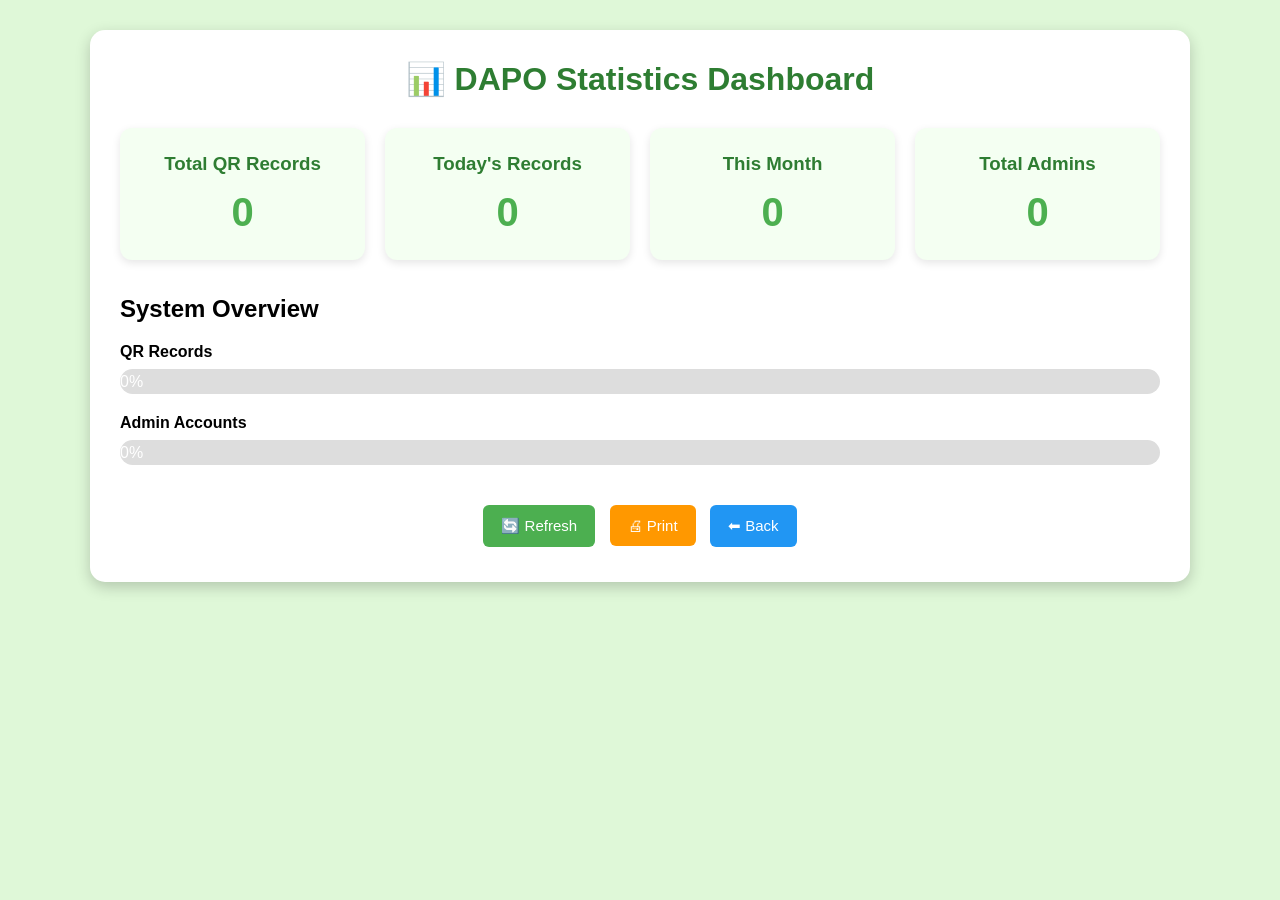
<file: statistics.html>
<!DOCTYPE html>
<html lang="en">
<head>
<meta charset="UTF-8">
<meta name="viewport" content="width=device-width, initial-scale=1.0">

<title>DAPO Statistics Dashboard</title>

<style>

*{
margin:0;
padding:0;
box-sizing:border-box;
font-family:Arial, Helvetica, sans-serif;
}

body{
background:#dff8d8;
padding:30px;
}

.container{
max-width:1100px;
margin:auto;
background:white;
padding:30px;
border-radius:15px;
box-shadow:0 5px 15px rgba(0,0,0,.2);
}

h1{
text-align:center;
color:#2E7D32;
margin-bottom:30px;
}

.cards{

display:grid;

grid-template-columns:repeat(auto-fit,minmax(220px,1fr));

gap:20px;

margin-bottom:35px;

}

.card{

background:#f4fff2;

padding:25px;

border-radius:12px;

text-align:center;

box-shadow:0 3px 8px rgba(0,0,0,.1);

}

.card h3{

margin-bottom:15px;

color:#2E7D32;

}

.card p{

font-size:40px;

font-weight:bold;

color:#4CAF50;

}

.section{

margin-top:30px;

}

.progress-title{

margin:20px 0 8px;

font-weight:bold;

}

.progress{

background:#ddd;

height:25px;

border-radius:30px;

overflow:hidden;

}

.progress-bar{

height:25px;

background:#4CAF50;

width:0%;

text-align:center;

color:white;

line-height:25px;

transition:.5s;

}

.buttons{

margin-top:35px;

text-align:center;

}

button{

padding:12px 18px;

margin:5px;

border:none;

border-radius:6px;

cursor:pointer;

font-size:15px;

}

.refresh{

background:#4CAF50;

color:white;

}

.print{

background:#FF9800;

color:white;

}

.back{

background:#2196F3;

color:white;

}

button:hover{

opacity:.9;

}

</style>

</head>

<body>

<div class="container">

<h1>📊 DAPO Statistics Dashboard</h1>

<div class="cards">

<div class="card">
<h3>Total QR Records</h3>
<p id="totalRecords">0</p>
</div>

<div class="card">
<h3>Today's Records</h3>
<p id="todayRecords">0</p>
</div>

<div class="card">
<h3>This Month</h3>
<p id="monthRecords">0</p>
</div>

<div class="card">
<h3>Total Admins</h3>
<p id="adminCount">0</p>
</div>

</div>

<div class="section">

<h2>System Overview</h2>

<div class="progress-title">

QR Records

</div>

<div class="progress">

<div
class="progress-bar"
id="recordBar">

0%

</div>

</div>

<div class="progress-title">

Admin Accounts

</div>

<div class="progress">

<div
class="progress-bar"
id="adminBar">

0%

</div>

</div>

</div>

<div class="buttons">

<button
class="refresh"
onclick="loadStatistics()">

🔄 Refresh

</button>

<button
class="print"
onclick="window.print()">

🖨 Print

</button>

<button
class="back"
onclick="window.location.href='admin.html'">

⬅ Back

</button>

</div>

</div>

<script>

function loadStatistics(){

let records =
JSON.parse(localStorage.getItem("qrRecords")) || [];

let admins =
JSON.parse(localStorage.getItem("admins")) || [];

document.getElementById("totalRecords").innerHTML =
records.length;

document.getElementById("adminCount").innerHTML =
admins.length;

// Today's Records

let today =
new Date().toLocaleDateString("en-US",{
year:"numeric",
month:"long",
day:"numeric"
});

let todayCount=0;

records.forEach(function(record){

if(record.date===today){

todayCount++;

}

});

document.getElementById("todayRecords").innerHTML =
todayCount;

// This Month

let month =
new Date().toLocaleDateString("en-US",{
month:"long"
});

let monthCount=0;

records.forEach(function(record){

if(record.date.includes(month)){

monthCount++;

}

});

document.getElementById("monthRecords").innerHTML =
monthCount;

// Progress Bars

let recordPercent =
Math.min(records.length*10,100);

document.getElementById("recordBar").style.width =
recordPercent+"%";

document.getElementById("recordBar").innerHTML =
recordPercent+"%";

let adminPercent =
Math.min(admins.length*20,100);

document.getElementById("adminBar").style.width =
adminPercent+"%";

document.getElementById("adminBar").innerHTML =
adminPercent+"%";

}

loadStatistics();

</script>

</body>
</html>
</file>
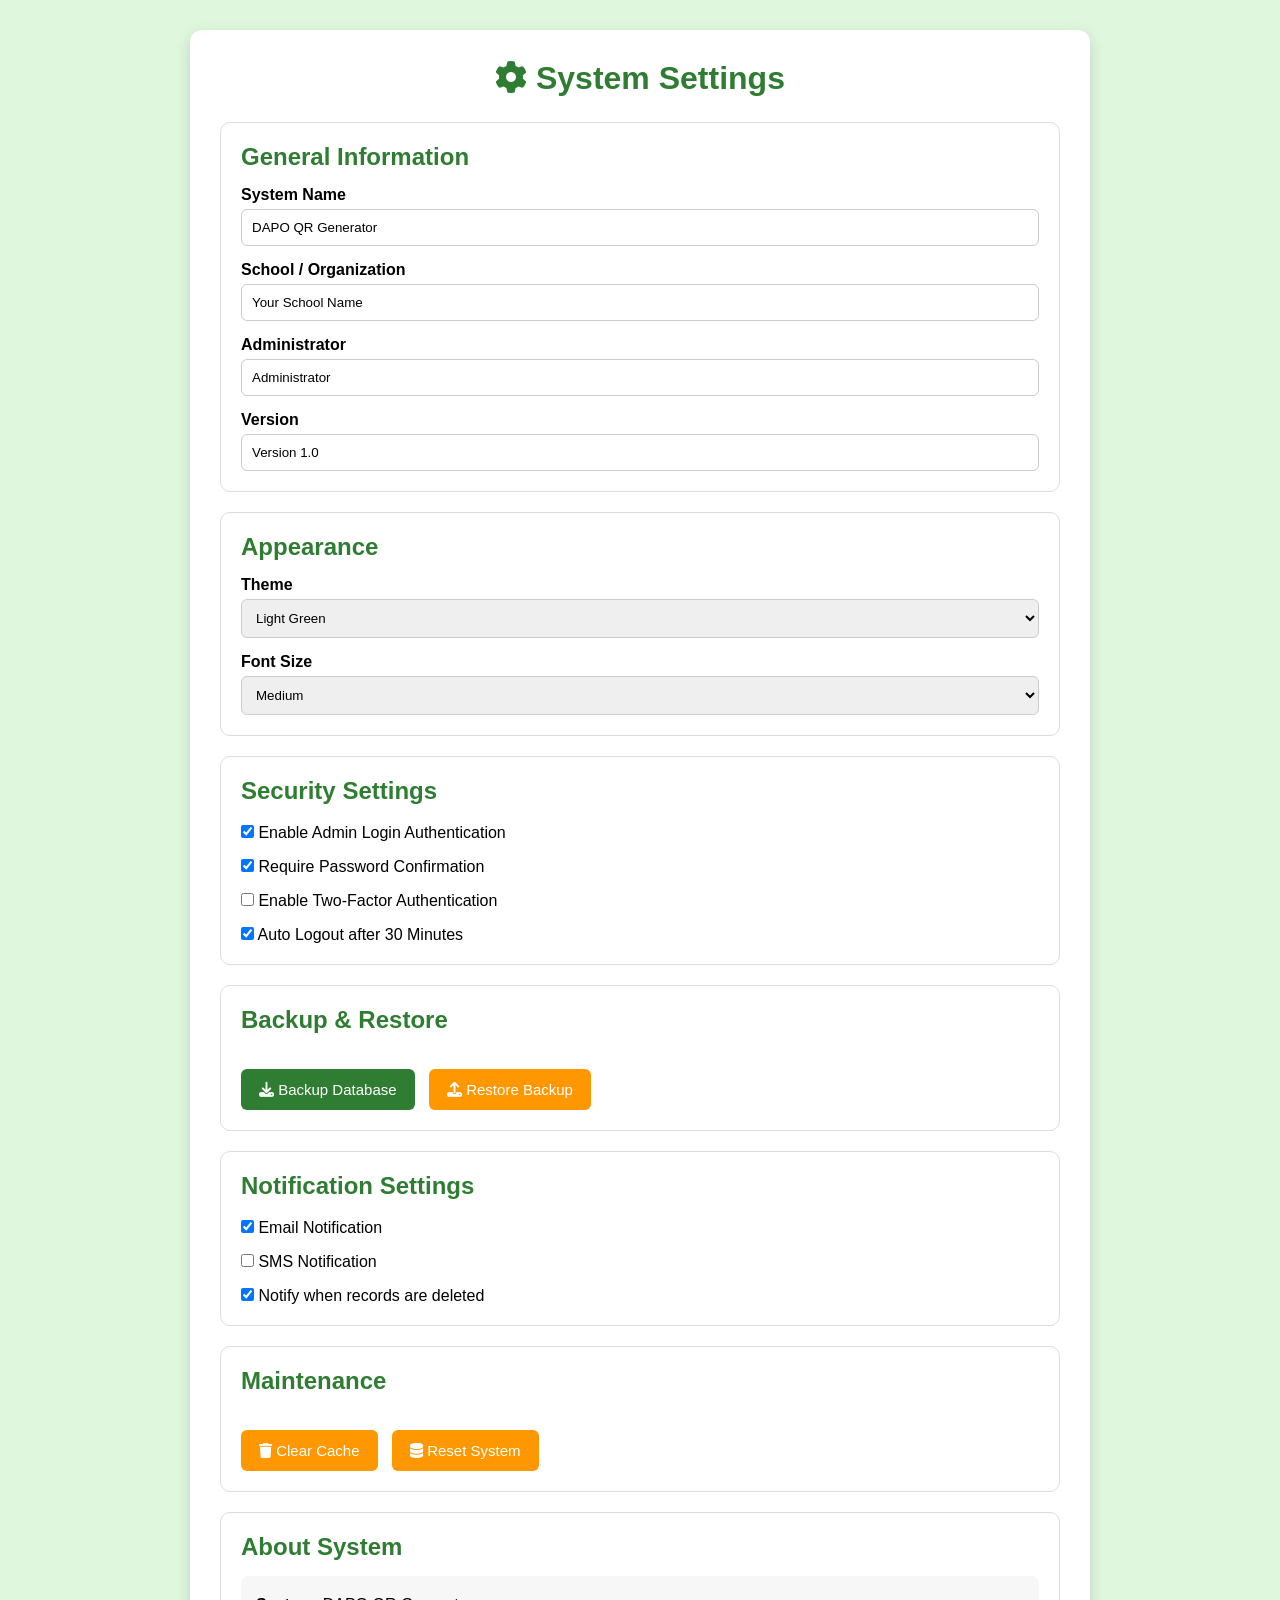
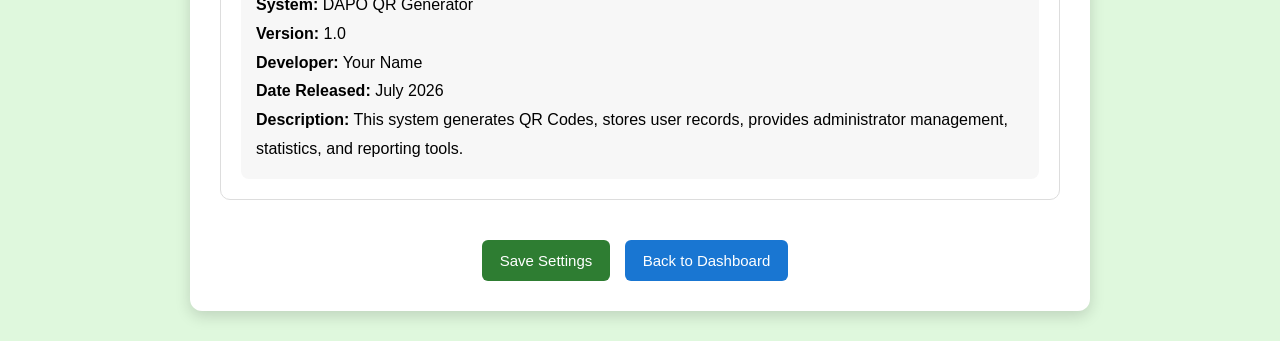
<file: system-settings.html>
<!DOCTYPE html>
<html lang="en">
<head>
<meta charset="UTF-8">
<meta name="viewport" content="width=device-width, initial-scale=1.0">

<title>DAPO - System Settings</title>

<link rel="stylesheet"
href="https://cdnjs.cloudflare.com/ajax/libs/font-awesome/6.5.2/css/all.min.css">

<style>

*{
    margin:0;
    padding:0;
    box-sizing:border-box;
    font-family:Arial, Helvetica, sans-serif;
}

body{
    background:#dff8dd;
    padding:30px;
}

.container{
    max-width:900px;
    margin:auto;
    background:white;
    padding:30px;
    border-radius:12px;
    box-shadow:0 5px 15px rgba(0,0,0,.15);
}

h1{
    text-align:center;
    color:#2e7d32;
    margin-bottom:25px;
}

.section{
    border:1px solid #ddd;
    border-radius:10px;
    padding:20px;
    margin-bottom:20px;
}

.section h2{
    color:#2e7d32;
    margin-bottom:15px;
}

label{
    display:block;
    margin-top:15px;
    font-weight:bold;
}

input,
select{
    width:100%;
    padding:10px;
    margin-top:5px;
    border:1px solid #ccc;
    border-radius:6px;
}

.checkbox{
    margin-top:12px;
}

.checkbox input{
    width:auto;
}

button{
    padding:12px 18px;
    border:none;
    border-radius:6px;
    cursor:pointer;
    margin-top:20px;
    margin-right:10px;
    color:white;
    font-size:15px;
}

.save{
    background:#2e7d32;
}

.reset{
    background:#ff9800;
}

.back{
    background:#1976d2;
}

button:hover{
    opacity:.9;
}

.info{
    background:#f7f7f7;
    padding:15px;
    border-radius:8px;
    line-height:1.8;
}

</style>

</head>
<body>

<div class="container">

<h1><i class="fa fa-gear"></i> System Settings</h1>

<!-- General -->
<div class="section">

<h2>General Information</h2>

<label>System Name</label>
<input type="text" value="DAPO QR Generator">

<label>School / Organization</label>
<input type="text" value="Your School Name">

<label>Administrator</label>
<input type="text" value="Administrator">

<label>Version</label>
<input type="text" value="Version 1.0" readonly>

</div>

<!-- Appearance -->
<div class="section">

<h2>Appearance</h2>

<label>Theme</label>

<select>
<option selected>Light Green</option>
<option>Light</option>
<option>Dark</option>
<option>Blue</option>
</select>

<label>Font Size</label>

<select>
<option>Small</option>
<option selected>Medium</option>
<option>Large</option>
</select>

</div>

<!-- Security -->
<div class="section">

<h2>Security Settings</h2>

<div class="checkbox">
<input type="checkbox" checked>
Enable Admin Login Authentication
</div>

<div class="checkbox">
<input type="checkbox" checked>
Require Password Confirmation
</div>

<div class="checkbox">
<input type="checkbox">
Enable Two-Factor Authentication
</div>

<div class="checkbox">
<input type="checkbox" checked>
Auto Logout after 30 Minutes
</div>

</div>

<!-- Backup -->
<div class="section">

<h2>Backup & Restore</h2>

<button class="save">
<i class="fa fa-download"></i>
Backup Database
</button>

<button class="reset">
<i class="fa fa-upload"></i>
Restore Backup
</button>

</div>

<!-- Notifications -->
<div class="section">

<h2>Notification Settings</h2>

<div class="checkbox">
<input type="checkbox" checked>
Email Notification
</div>

<div class="checkbox">
<input type="checkbox">
SMS Notification
</div>

<div class="checkbox">
<input type="checkbox" checked>
Notify when records are deleted
</div>

</div>

<!-- Maintenance -->
<div class="section">

<h2>Maintenance</h2>

<button class="reset">
<i class="fa fa-trash"></i>
Clear Cache
</button>

<button class="reset">
<i class="fa fa-database"></i>
Reset System
</button>

</div>

<!-- About -->
<div class="section">

<h2>About System</h2>

<div class="info">

<p><strong>System:</strong> DAPO QR Generator</p>

<p><strong>Version:</strong> 1.0</p>

<p><strong>Developer:</strong> Your Name</p>

<p><strong>Date Released:</strong> July 2026</p>

<p><strong>Description:</strong> This system generates QR Codes, stores user records, provides administrator management, statistics, and reporting tools.</p>

</div>

</div>

<center>

<button class="save">
Save Settings
</button>

<button class="back" onclick="window.location.href='admin.html'">
Back to Dashboard
</button>

</center>

</div>

</body>
</html>
</file>
<file: global.css>
/* ==========================================
   DAPO QR Generator
   GLOBAL RESPONSIVE CSS
========================================== */

/* RESET */

*{
    margin:0;
    padding:0;
    box-sizing:border-box;
}

html{
    scroll-behavior:smooth;
    width:100%;
    height:100%;
}

body{
    width:100%;
    min-height:100vh;
    font-family:Arial, Helvetica, sans-serif;
    background:#f4f7f8;
    overflow-x:hidden;

    display:flex;
    flex-direction:column;
}

/* Main wrapper */

.container{
    width:100%;
    flex:1;
}

/* Images */

img,
canvas{
    max-width:100%;
    height:auto;
}

/* Forms */

input,
textarea,
select{
    width:100%;
    max-width:100%;
}

/* Buttons */

button,
.scan-btn{
    cursor:pointer;
    transition:.3s;
}

/* Tables */

.table-container{
    width:100%;
    overflow-x:auto;
}

table{
    width:100%;
    border-collapse:collapse;
}

/* QR Code */

#qrcode{
    display:flex;
    justify-content:center;
    align-items:center;
    margin-top:20px;
}

#qrcode img,
#qrcode canvas{
    width:100%;
    max-width:250px;
    height:auto;
}

/* Floating Chatbot */

.chat-button{
    position:fixed;
    bottom:20px;
    right:20px;
    width:65px;
    height:65px;
    border-radius:50%;
    background:#4CAF50;
    color:#fff;
    display:flex;
    justify-content:center;
    align-items:center;
    text-decoration:none;
    font-size:28px;
    box-shadow:0 5px 15px rgba(0,0,0,.3);
    z-index:999;
}

.chat-button:hover{
    background:#2e7d32;
}

/* Footer */

footer:not(.footer){
    width:100%;
    margin-top:auto;
    background:#2e7d32;
    color:white;
    text-align:center;
    padding:18px;
}

/* =============================
   LARGE DESKTOP
============================= */

@media screen and (min-width:1400px){

.container{
    max-width:1400px;
    margin:auto;
}
}


/* =============================
   LAPTOP
============================= */

@media screen and (max-width:1200px){

    .container{
        width:95%;
        margin:auto;
    }
    
    }

/* =============================
   TABLET
============================= */

@media screen and (max-width:992px){

.dashboard{
    grid-template-columns:repeat(2,1fr);
}

}

/* =============================
   MOBILE
============================= */

@media screen and (max-width:768px){

.dashboard{
    grid-template-columns:1fr;
}

button,
.scan-btn{
    width:100%;
}

table{
    display:block;
    overflow-x:auto;
    white-space:nowrap;
}

.chat-button{
    width:60px;
    height:60px;
    font-size:24px;
}

}

/* =============================
   SMALL PHONE
============================= */

@media screen and (max-width:480px){

    .container{
        padding:15px;
    }

    h1{
        font-size:24px;
    }

    h2{
        font-size:20px;
    }

    button{
        font-size:15px;
    }

    footer{
        font-size:12px;
    }

}
</file>
<file: admin.css>
/* =========================
   GENERAL
========================= */

*{
    margin:0;
    padding:0;
    box-sizing:border-box;
}

html{
    scroll-behavior:smooth;
}

body{
    margin:0;
    font-family:Arial, Helvetica, sans-serif;
    background:linear-gradient(135deg,#dff7dc,#f4fff4);
    color:#333;
    overflow-x:hidden;
}



/* =========================
   SIDEBAR
========================= */

.sidebar{
    scrollbar-width:thin;
    width:270px;
    background:#2e7d32;
    height:100vh;
    padding:25px;
    position:fixed;
    left:0;
    top:0;
    overflow-y:auto;
    overflow-x:hidden;
    transition:left .3s ease;
    z-index:1000;
    box-shadow:3px 0 12px rgba(0,0,0,.15);
}

.sidebar::-webkit-scrollbar{
    width:8px;
}

.sidebar::-webkit-scrollbar-thumb{
    background:#66bb6a;
    border-radius:10px;
}

.sidebar::-webkit-scrollbar-track{
    background:#2e7d32;
}

.logo{
    color:white;
    text-align:center;
    margin-bottom:45px;
    border-bottom:1px solid rgba(255,255,255,.3);
    padding-bottom:20px;
}

.logo h2{
    font-size:32px;
    margin-bottom:5px;
}

.logo p{
    font-size:14px;
}

.sidebar ul{
    list-style:none;
}

.sidebar ul li{
    margin:12px 0;
}

.sidebar ul li a{
    display:flex;
    align-items:center;
    gap:10px;

    text-decoration:none;
    color:white;
    padding:12px 15px;
    border-radius:8px;

    white-space:nowrap;

    transition:
        background .3s,
        padding-left .3s;
}

.sidebar ul li a i{
    width:20px;
    text-align:center;
    flex-shrink:0;
}

.sidebar ul li a:hover{
    background:#66bb6a;
    padding-left:20px;
}

.sidebar ul li a.active{
    background:#4CAF50;
    font-weight:bold;
}

/* =========================
   MAIN CONTENT
========================= */

.main{
    overflow-x:hidden;
    margin-left:270px;
    width:calc(100% - 270px);
    max-width:100%;
    min-height:100vh;
    padding:35px;
    display:flex;
    flex-direction:column;
}

.main h1{
    text-align:center;
    color:#2e7d32;
    margin-bottom:10px;
}

.subtitle{
    text-align:center;
    color:#666;
    margin-bottom:35px;
    line-height:1.6;
}

/* =========================
   WELCOME CARD
========================= */

.welcome-card{
    background:#e7ffe9;
    padding:25px;
    border-radius:15px;
    margin-bottom:30px;
    box-shadow:0 5px 12px rgba(0,0,0,.1);
    transition:.3s;
}

.welcome-card:hover{
    transform:translateY(-3px);
}

.welcome-card h2{
    color:#2e7d32;
    margin-bottom:10px;
}

.welcome-card p{
    color:#555;
    line-height:1.6;
}

/* =========================
   DASHBOARD CARDS
========================= */

.dashboard{
    display:grid;
    grid-template-columns:repeat(auto-fit,minmax(250px,1fr));
    gap:25px;
    margin-top:30px;
}

.card{

    text-decoration:none;
    background:linear-gradient(to bottom,#ffffff,#f4fff3);

    border-radius:15px;

    display:flex;
    flex-direction:column;
    justify-content:center;
    gap:8px;

    padding:35px;

    text-align:center;

    color:#2e7d32;

    box-shadow:0 6px 15px rgba(0,0,0,.15);

    border:2px solid transparent;

    cursor:pointer;

    transition:
        transform .3s,
        background .3s,
        border-color .3s,
        box-shadow .3s;

}

.card:hover{
    transform:translateY(-6px);
    background:#c8f7c5;
    border-color:#4CAF50;
}

.card i{
    font-size:55px;
    transition:.3s;
}

.card:hover i{
    transform:scale(1.2);
}

.card h2{
    margin-top:20px;
    margin-bottom:10px;
    font-size:22px;
}

.card p{
    color:#666;
    font-size:15px;
    line-height:1.5;
}

/* =========================
   BUTTONS
========================= */

button{
    font-weight:600;
    font-size:15px;
    background:#4CAF50;
    color:white;
    border:none;
    padding:12px 20px;
    border-radius:8px;
    cursor:pointer;
    transition:.3s;
}

button:hover{
    background:#2e7d32;
}

/* =========================
   FORMS
========================= */

form{
    background:white;
    padding:25px;
    border-radius:12px;
    box-shadow:0 5px 12px rgba(0,0,0,.08);
}

label{
    display:block;
    margin-top:15px;
    margin-bottom:5px;
    font-weight:bold;
}

input,
textarea,
select{

    width:100%;

    padding:12px;

    border:1px solid #ccc;

    border-radius:8px;

    font-size:15px;

    transition:.25s;

}

input:focus,
select:focus,
textarea:focus{
    outline:none;
    border-color:#4CAF50;
}

/* =========================
   TABLES
========================= */

table{
    width:100%;
    border-collapse:collapse;
    margin-top:20px;
    background:white;
    border-radius:10px;
    overflow:hidden;
}

th{
    background:#4CAF50;
    color:white;
    padding:15px;
}

td{
    padding:12px;
    border-bottom:1px solid #ddd;
    text-align:center;
}

tr:hover{
    background:#f5fff5;
}

/* =========================
   FLOATING CHAT BUTTON
========================= */

.chat-button{
    position:fixed;
    right: 25px;
    bottom:25px;
    width:65px;
    height:65px;
    background:#4CAF50;
    color:white;
    border-radius:50%;
    display:flex;
    justify-content:center;
    align-items:center;
    text-decoration:none;
    font-size:28px;
    box-shadow:0 6px 15px rgba(0,0,0,.3);
    transition:.3s;
}

.chat-button:hover{
    background:#2e7d32;
    transform:scale(1.1);
}

/* =========================
   FOOTER
========================= */

.footer{
    width:100%;
    text-align:center;
    padding:20px;
    color:#666;
    font-size:14px;
    border-top:1px solid #ddd;
}

/* =========================
   MENU BUTTON
========================= */

.menu-toggle{
    display:none;
    position:fixed;
    top:15px;
    left:15px;
    background:#2e7d32;
    color:white;
    border:none;
    padding:12px 15px;
    border-radius:8px;
    font-size:22px;
    cursor:pointer;
    z-index:2000;
    box-shadow:0 3px 10px rgba(0,0,0,.25);
}

.menu-toggle:focus{
    outline:none;
}

.mobile-header{
    display:none;
}
/* =========================
   MOBILE
========================= */

@media (max-width:768px){

    .sidebar::-webkit-scrollbar{
        width:6px;
    }
    
    .sidebar::-webkit-scrollbar-thumb{
        background:#81c784;
        border-radius:10px;
    }
    
    .sidebar::-webkit-scrollbar-track{
        background:#2e7d32;
    }

    .mobile-header{
        display:flex;
        align-items:center;
        gap:15px;
    
        position:fixed;
        top:0;
        left:0;
    
        width:100%;
        height:60px;
    
        background:#2e7d32;
        color:white;
    
        padding:0 15px;
    
        z-index:2000;
    
        box-shadow:0 2px 8px rgba(0,0,0,.2);
    }
    
    .mobile-header h2{
        font-size:20px;
        margin:0;
    }

    .menu-toggle{
        display:block;
        position:fixed;
        top:15px;
        left:15px;
        background:#2e7d32;
        color:#fff;
        border:none;
        border-radius:8px;
        padding:12px;
        font-size:22px;
        z-index:2500;
    }

    .sidebar{
        left:-270px;
        top:60px;
    
        width:270px;
        height:calc(100vh - 60px);
    
        overflow-y:auto;
        overflow-x:hidden;
    
        overscroll-behavior:contain;
        -webkit-overflow-scrolling:touch;
    
        padding:25px;
        box-sizing:border-box;
    
        transition:left .3s ease;
    }
    
    .sidebar.show{
        left:0;
    }
    
    .sidebar ul{
        list-style:none;
        padding-bottom:160px;
    }

    .sidebar ul{
        list-style:none;
        padding-bottom:120px;
        margin-bottom:40px;
    }

    .sidebar.show{
        left:0;
    }

    .main{
        margin-left:0;
        width:100%;
        min-height:100vh;
        padding:90px 20px 20px;
    }

    .dashboard{
        grid-template-columns:1fr;
    }

    .chat-button{
        right:20px;
        bottom:20px;
    }

    .topbar{
        display:flex;
        flex-direction:column;
        align-items:flex-start;
        gap:8px;
    }

}

@media (max-width:480px){

    .dashboard{
        gap:18px;
    }
    
    .main{
        padding:80px 15px 15px;
    }

    .card{
        padding:20px;
    }

    .card i{
        font-size:42px;
    }

    .card h2{
        font-size:20px;
    }

    .card p{
        font-size:14px;
    }

    .menu-toggle{
        top:10px;
        left:10px;
        padding:10px;
        font-size:20px;
    }

    .chat-button{
        width:55px;
        height:55px;
        right:15px;
        bottom:15px;
        font-size:22px;
    }

}
</file>
<file: records.css>
/* =====================================
   DAPO QR Generator System
   records.css
===================================== */

*{
    margin:0;
    padding:0;
    box-sizing:border-box;
}

body{
    font-family:Arial, Helvetica, sans-serif;
    background:#f4f7f8;
    color:#333;
}

.main{
    max-width:1400px;
    margin:auto;
    padding:30px;
}

h1{
    text-align:center;
    color:#2e7d32;
    margin-bottom:25px;
}

/* =====================================
   ACTION BUTTONS
===================================== */

.actions{
    display:flex;
    flex-wrap:wrap;
    justify-content:center;
    gap:12px;
    margin-bottom:25px;
}

.actions button,
.actions a{

    padding:12px 20px;
    border:none;
    border-radius:8px;
    background:#2e7d32;
    color:white;
    text-decoration:none;
    cursor:pointer;
    font-size:15px;
    transition:.3s;

}

.actions button:hover,
.actions a:hover{

    background:#1b5e20;

}

.back-btn{
    background:#1565c0 !important;
}

.back-btn:hover{
    background:#0d47a1 !important;
}

.clear-btn{
    background:#d32f2f !important;
}

.clear-btn:hover{
    background:#b71c1c !important;
}

/* =====================================
   SEARCH BOX
===================================== */

.search-box{

    width:100%;
    max-width:450px;
    display:block;
    margin:0 auto 25px auto;
    padding:12px;
    border:1px solid #ccc;
    border-radius:8px;
    font-size:15px;

}

.search-box:focus{

    outline:none;
    border-color:#2e7d32;

}

/* =====================================
   TABLE
===================================== */

.table-container{

    overflow-x:auto;

}

table{

    width:100%;
    border-collapse:collapse;
    background:white;
    box-shadow:0 4px 10px rgba(0,0,0,.1);

}

th{

    background:#2e7d32;
    color:white;
    padding:14px;

}

td{

    padding:12px;
    border:1px solid #ddd;
    text-align:center;

}

tr:nth-child(even){

    background:#f8f8f8;

}

tr:hover{

    background:#e8f5e9;

}

/* =====================================
   DELETE BUTTON
===================================== */

.delete-btn{

    background:#d32f2f;
    color:white;
    border:none;
    padding:8px 14px;
    border-radius:5px;
    cursor:pointer;
    transition:.3s;

}

.delete-btn:hover{

    background:#b71c1c;

}

/* =====================================
   FOOTER
===================================== */

footer{

    text-align:center;
    padding:25px;
    margin-top:40px;
    color:#666;
    font-size:14px;

}

/* =====================================
   PRINT
===================================== */

@media print{

.actions,
.search-box,
.delete-btn,
.back-btn{

    display:none;

}

body{

    background:white;

}

table{

    box-shadow:none;

}

}

/* =====================================
   RESPONSIVE TABLET
===================================== */

@media(max-width:992px){

.main{

    padding:20px;

}

th,
td{

    font-size:14px;

}

}

/* =====================================
   RESPONSIVE MOBILE
===================================== */

@media(max-width:768px){

.main{

    padding:15px;

}

.actions{

    flex-direction:column;

}

.actions button,
.actions a{

    width:100%;

}

.search-box{

    width:100%;

}

table{

    display:block;
    overflow-x:auto;
    white-space:nowrap;

}

th,
td{

    font-size:13px;

}

}

/* =====================================
   SMALL MOBILE
===================================== */

@media(max-width:480px){

h1{

    font-size:24px;

}

.actions button,
.actions a{

    font-size:14px;
    padding:10px;

}

th,
td{

    padding:10px;

}

}
</file>
